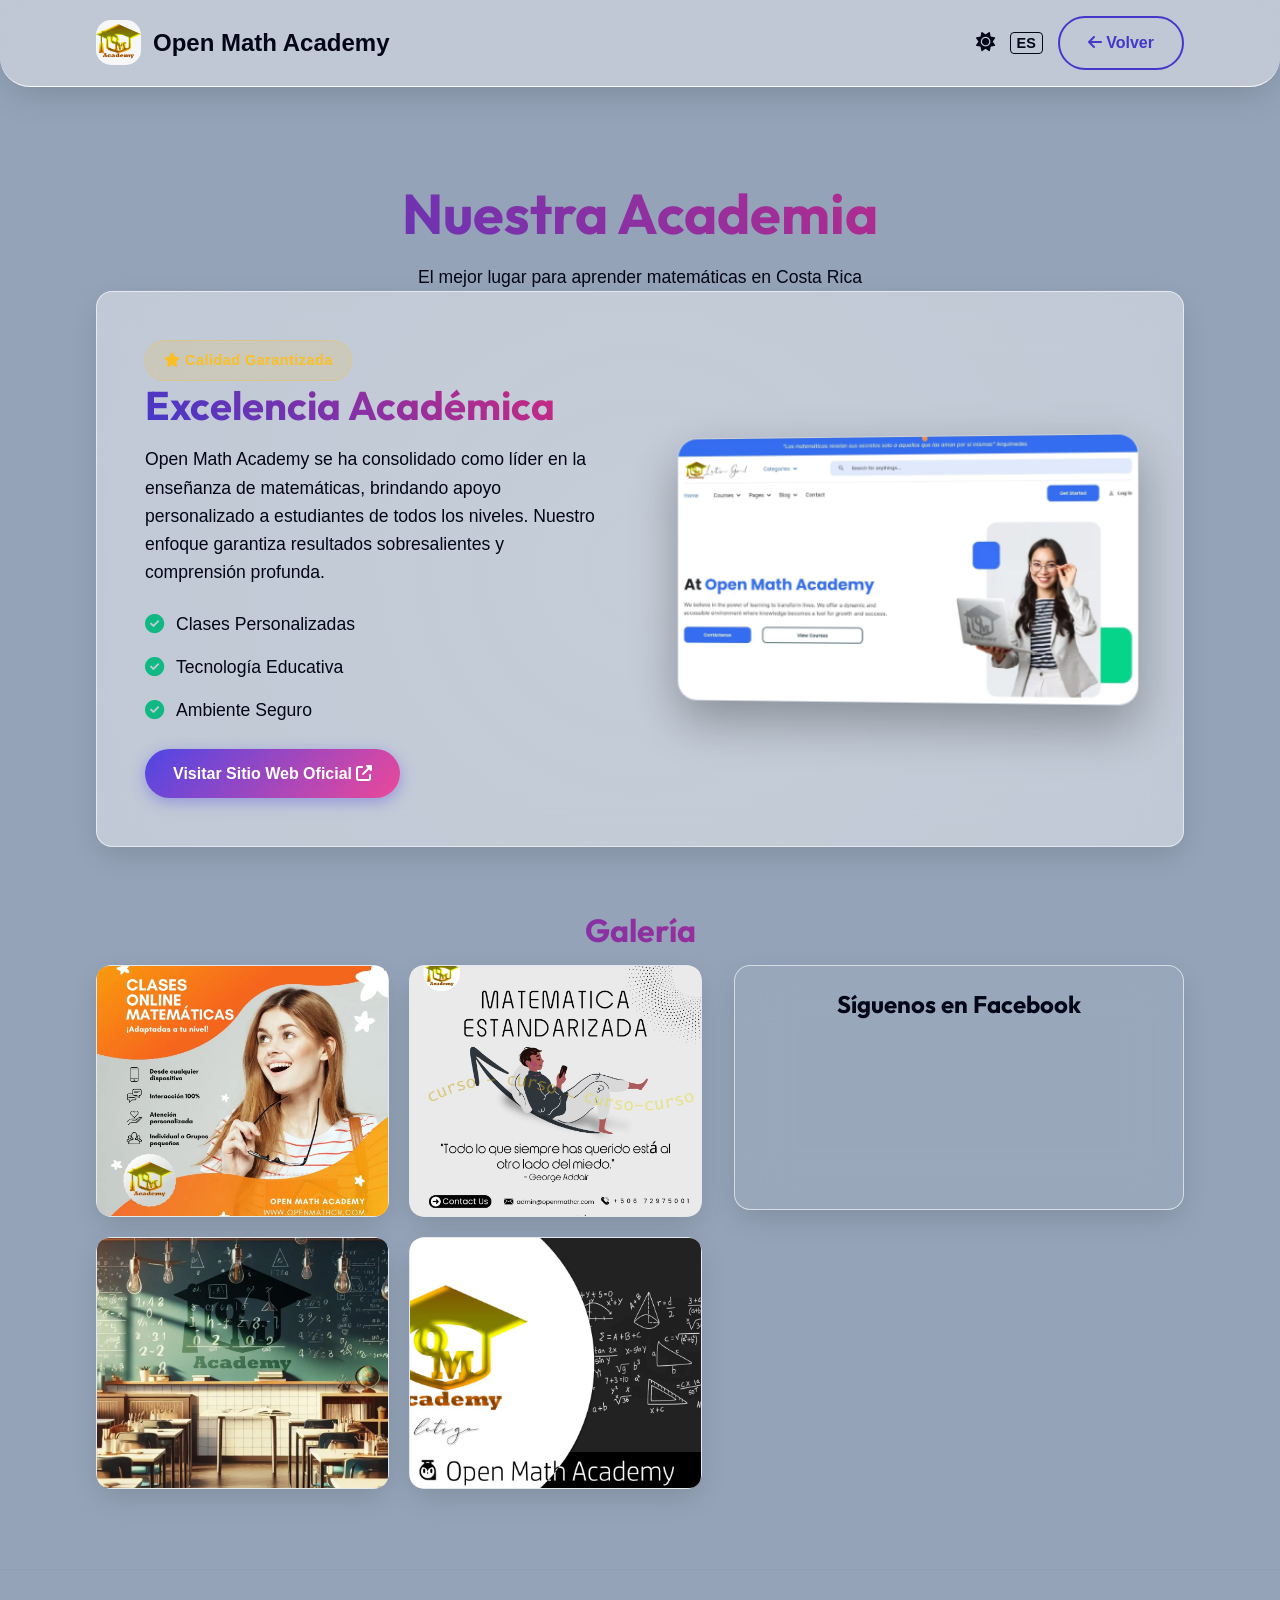
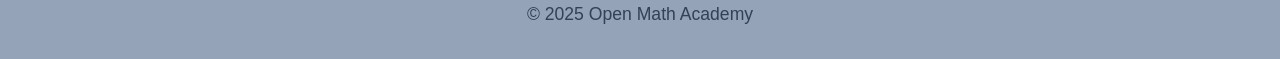
<file: academia.html>
<!DOCTYPE html>
<html lang="es">

<head>
    <meta charset="UTF-8">
    <meta name="viewport" content="width=device-width, initial-scale=1.0">
    <title>Nuestra Academia | Open Math Academy</title>
    <link rel="stylesheet" href="css/styles.css?v=2.0">
    <link href="https://fonts.googleapis.com/css2?family=Outfit:wght@300;400;500;600;700&display=swap" rel="stylesheet">
    <link rel="stylesheet" href="https://cdnjs.cloudflare.com/ajax/libs/font-awesome/6.4.0/css/all.min.css">
</head>

<body>
    <nav class="navbar glass-nav">
        <div class="container nav-container">
            <a href="index.html" class="logo">
                <img src="img/logo/openmathacademylogo.jpg" alt="Logo">
                <span>Open Math <span class="accent-text">Academy</span></span>
            </a>
            <div style="display: flex; align-items: center; gap: 15px;">
                <button id="theme-toggle" class="icon-btn" aria-label="Toggle Dark Mode">
                    <i class="fas fa-sun"></i>
                </button>
                <button id="lang-toggle" class="lang-btn">
                    <span class="lang-text">ES</span>
                </button>
                <a href="index.html" class="btn btn-sm btn-outline"><i class="fas fa-arrow-left"></i> <span
                        data-i18n="back_button">Volver</span></a>
            </div>
        </div>
    </nav>

    <main style="padding-top: 100px;">
        <section class="section">
            <div class="container">
                <div class="section-header text-center">
                    <h1 class="gradient-text" data-i18n="academy_page_title">Nuestra Academia</h1>
                    <p class="section-subtitle" data-i18n="academy_page_subtitle">El mejor lugar para aprender
                        matemáticas en Costa Rica</p>
                </div>

                <div class="glass-card excellence-card fade-in-up">
                    <div class="excellence-grid">
                        <div class="excellence-content">
                            <div class="badge-premium mb-3"><i class="fas fa-star"></i> <span
                                    data-i18n="academy_quality_badge">Calidad Garantizada</span></div>
                            <h2 class="gradient-text mb-3" data-i18n="academy_excellence_title">Excelencia Académica
                            </h2>
                            <p class="mb-4" data-i18n="academy_excellence_desc">Open Math Academy se ha consolidado como
                                líder en la enseñanza de
                                matemáticas, brindando
                                apoyo personalizado a estudiantes de todos los niveles. Nuestro enfoque garantiza
                                resultados sobresalientes y comprensión profunda.</p>

                            <ul class="feature-list mb-4">
                                <li><i class="fas fa-check-circle"></i> <span data-i18n="academy_feature_1">Clases
                                        Personalizadas</span></li>
                                <li><i class="fas fa-check-circle"></i> <span data-i18n="academy_feature_2">Tecnología
                                        Educativa</span></li>
                                <li><i class="fas fa-check-circle"></i> <span data-i18n="academy_feature_3">Ambiente
                                        Seguro</span></li>
                            </ul>

                            <a href="https://www.openmathcr.com/" target="_blank" class="btn btn-primary glow-btn">
                                <span data-i18n="academy_visit_btn">Visitar Sitio Web Oficial</span> <i
                                    class="fas fa-external-link-alt ml-2"></i>
                            </a>
                        </div>
                        <div class="excellence-image">
                            <div class="image-floater">
                                <img src="img/academyimages/webpage.jpg" alt="Sitio Web OMA" loading="lazy">
                            </div>
                        </div>
                    </div>
                </div>

                <h3 class="text-center mb-4 section-title gradient-text" data-i18n="academy_gallery_title">Galería</h3>

                <div class="gallery-fb-grid">
                    <!-- Left Column: Gallery -->
                    <div class="gallery-wrapper">
                        <div class="academy-gallery">
                            <div class="glass-card gallery-item">
                                <img src="img/academyimages/oma1.jpg" alt="OMA 1" loading="lazy">
                            </div>
                            <div class="glass-card gallery-item">
                                <img src="img/academyimages/oma2.jpg" alt="OMA 2" loading="lazy">
                            </div>
                            <div class="glass-card gallery-item">
                                <img src="img/academyimages/oma3.jpg" alt="OMA 3" loading="lazy">
                            </div>
                            <div class="glass-card gallery-item">
                                <img src="img/academyimages/oma4.jpg" alt="OMA 4" loading="lazy">
                            </div>
                        </div>
                    </div>

                    <!-- Right Column: Facebook Feed -->
                    <div class="fb-feed-column">
                        <div class="glass-card fb-page-wrapper">
                            <h4 class="text-center mb-3" data-i18n="academy_facebook_title">Síguenos en Facebook</h4>
                            <div class="fb-iframe-container">
                                <iframe
                                    src="https://www.facebook.com/plugins/page.php?href=https%3A%2F%2Fwww.facebook.com%2Fopenmathcr&tabs=timeline&width=340&height=500&small_header=false&adapt_container_width=true&hide_cover=false&show_facepile=true&appId"
                                    width="100%" height="500" style="border:none;overflow:hidden" scrolling="no"
                                    frameborder="0" allowfullscreen="true"
                                    allow="autoplay; clipboard-write; encrypted-media; picture-in-picture; web-share"></iframe>
                            </div>
                        </div>
                    </div>
                </div>
            </div>
        </section>
    </main>

    <footer class="footer-minimal text-center p-4">
        <p>&copy; 2025 Open Math Academy</p>
    </footer>
    <script src="js/script.js?v=2.0" defer></script>
</body>

</html>
</file>
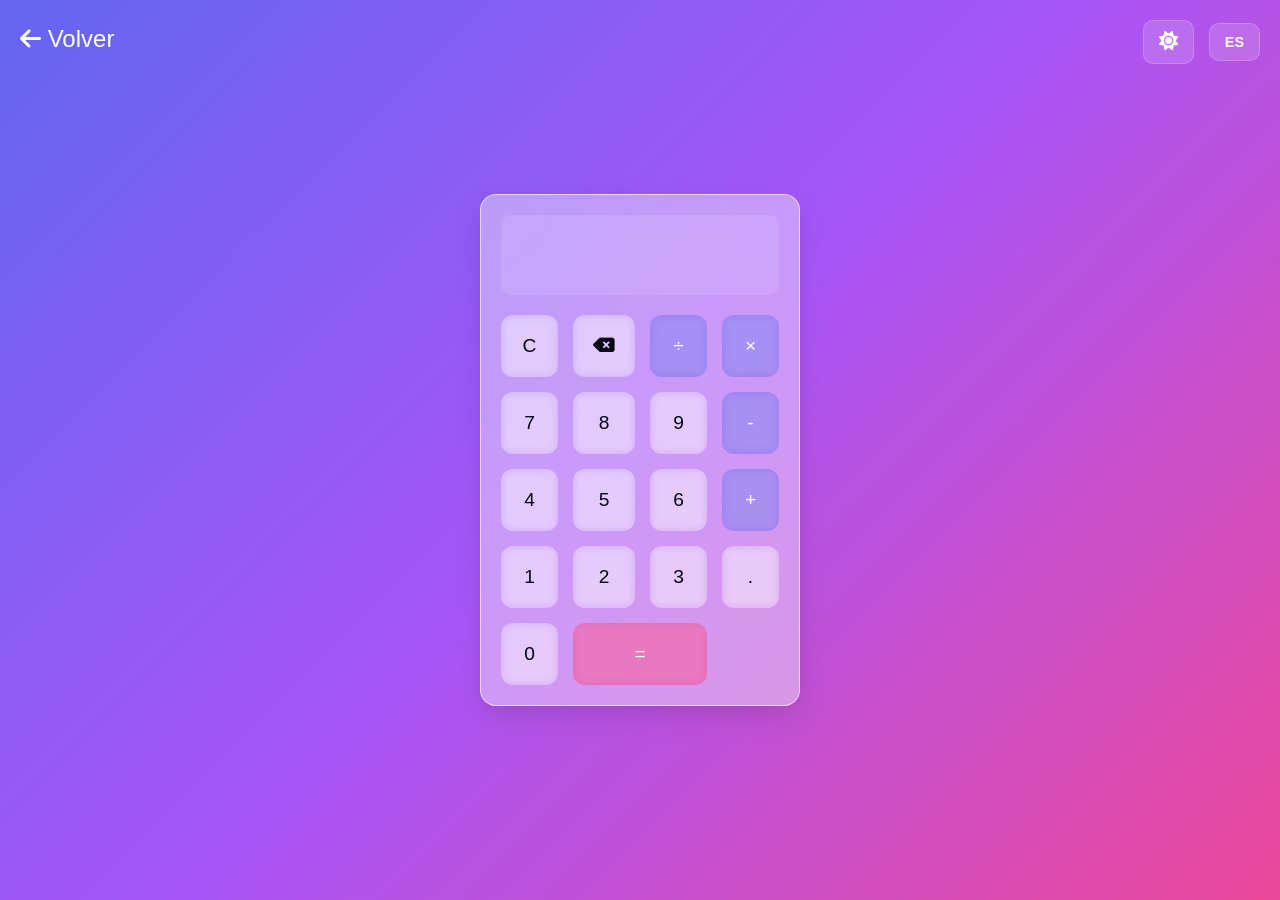
<file: calculadora.html>
<!DOCTYPE html>
<html lang="es">

<head>
    <meta charset="UTF-8">
    <meta name="viewport" content="width=device-width, initial-scale=1.0">
    <title>Calculadora | Open Math Academy</title>
    <!-- CSS -->
    <link rel="stylesheet" href="css/styles.css?v=2.0">
    <link href="https://fonts.googleapis.com/css2?family=Outfit:wght@300;400;600&display=swap" rel="stylesheet">
    <link rel="stylesheet" href="https://cdnjs.cloudflare.com/ajax/libs/font-awesome/6.4.0/css/all.min.css">

    <style>
        body {
            display: flex;
            justify-content: center;
            align-items: center;
            min-height: 100vh;
            background: linear-gradient(135deg, #4f46e5 0%, #ec4899 100%);
        }

        /* Light mode improvements */
        body:not(.dark-mode) {
            background: linear-gradient(135deg, #6366f1 0%, #a855f7 50%, #ec4899 100%);
        }

        .calculator {
            width: 320px;
            padding: 20px;
        }

        .display {
            width: 100%;
            height: 80px;
            margin-bottom: 20px;
            font-size: 2.5rem;
            text-align: right;
            padding: 10px;
            color: var(--text-color);
            border: none;
            background: rgba(255, 255, 255, 0.1);
            border-radius: 10px;
        }

        .buttons {
            display: grid;
            grid-template-columns: repeat(4, 1fr);
            gap: 15px;
        }

        .btn-calc {
            padding: 20px;
            font-size: 1.2rem;
            border: none;
            border-radius: 12px;
            cursor: pointer;
            background: rgba(255, 255, 255, 0.15);
            color: var(--text-color);
            transition: all 0.2s;
            backdrop-filter: blur(5px);
        }

        .btn-calc:hover {
            background: rgba(255, 255, 255, 0.3);
            transform: scale(1.05);
        }

        .btn-op {
            background: rgba(79, 70, 229, 0.4);
            color: white;
        }

        .btn-eq {
            background: rgba(236, 72, 153, 0.6);
            color: white;
            grid-column: span 2;
        }

        .back-btn {
            position: absolute;
            top: 20px;
            left: 20px;
            color: white;
            font-size: 1.5rem;
        }

        /* Theme and Language Controls */
        .tool-controls {
            position: absolute;
            top: 20px;
            right: 20px;
            display: flex;
            gap: 15px;
            align-items: center;
        }

        .icon-btn,
        .lang-btn {
            background: rgba(255, 255, 255, 0.15);
            backdrop-filter: blur(10px);
            border: 1px solid rgba(255, 255, 255, 0.2);
            color: white;
            padding: 10px 15px;
            border-radius: 10px;
            cursor: pointer;
            font-size: 1.2rem;
            transition: all 0.3s ease;
        }

        .icon-btn:hover,
        .lang-btn:hover {
            background: rgba(255, 255, 255, 0.25);
            transform: scale(1.05);
        }

        .lang-btn {
            font-weight: 600;
            font-size: 0.9rem;
        }
    </style>
</head>

<body>

    <a href="index.html" class="back-btn"><i class="fas fa-arrow-left"></i> <span
            data-i18n="back_button">Volver</span></a>

    <!-- Theme and Language Controls -->
    <div class="tool-controls">
        <button id="theme-toggle" class="icon-btn" aria-label="Toggle Dark Mode">
            <i class="fas fa-sun"></i>
        </button>
        <button id="lang-toggle" class="lang-btn">
            <span class="lang-text">ES</span>
        </button>
    </div>

    <div class="calculator glass-card">
        <input type="text" class="display" id="display" readonly>
        <div class="buttons">
            <button class="btn-calc" onclick="clearDisplay()">C</button>
            <button class="btn-calc" onclick="deleteChar()"><i class="fas fa-backspace"></i></button>
            <button class="btn-calc btn-op" onclick="appendOp('/')">÷</button>
            <button class="btn-calc btn-op" onclick="appendOp('*')">×</button>

            <button class="btn-calc" onclick="appendNum('7')">7</button>
            <button class="btn-calc" onclick="appendNum('8')">8</button>
            <button class="btn-calc" onclick="appendNum('9')">9</button>
            <button class="btn-calc btn-op" onclick="appendOp('-')">-</button>

            <button class="btn-calc" onclick="appendNum('4')">4</button>
            <button class="btn-calc" onclick="appendNum('5')">5</button>
            <button class="btn-calc" onclick="appendNum('6')">6</button>
            <button class="btn-calc btn-op" onclick="appendOp('+')">+</button>

            <button class="btn-calc" onclick="appendNum('1')">1</button>
            <button class="btn-calc" onclick="appendNum('2')">2</button>
            <button class="btn-calc" onclick="appendNum('3')">3</button>
            <button class="btn-calc" onclick="appendNum('.')">.</button>

            <button class="btn-calc" onclick="appendNum('0')">0</button>
            <button class="btn-calc btn-eq" onclick="calculate()">=</button>
        </div>
    </div>

    <script>
        const display = document.getElementById('display');

        function appendNum(num) {
            display.value += num;
        }

        function appendOp(op) {
            display.value += op; // Simple append, advanced logic omitted for brevity
        }

        function clearDisplay() {
            display.value = '';
        }

        function deleteChar() {
            display.value = display.value.toString().slice(0, -1);
        }

        function calculate() {
            try {
                display.value = eval(display.value);
            } catch {
                display.value = 'Error';
            }
        }
    </script>

    <!-- Main script for theme and language -->
    <script src="js/script.js?v=2.0" defer></script>
</body>

</html>
</file>
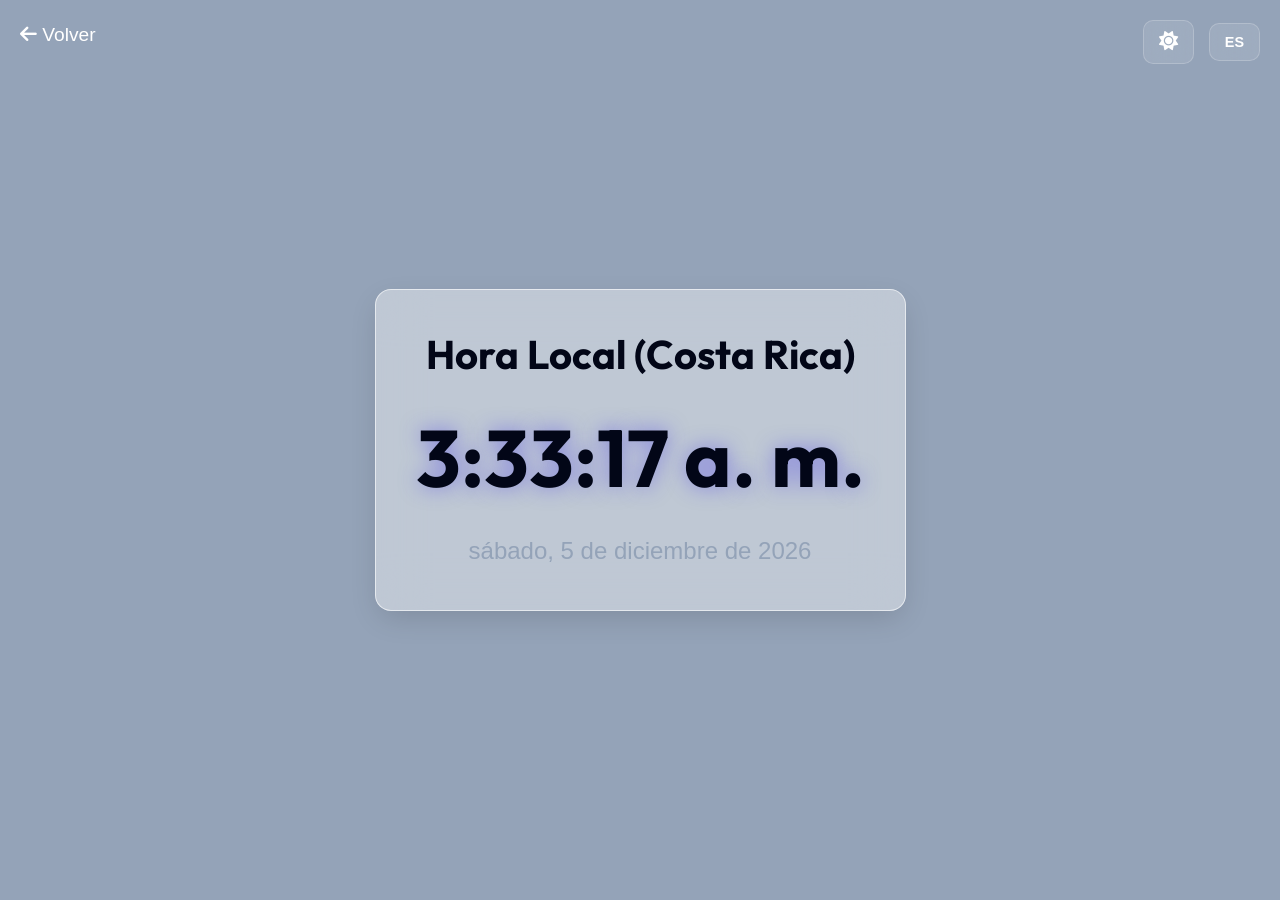
<file: hora.html>
<!DOCTYPE html>
<html lang="es">

<head>
    <meta charset="UTF-8">
    <meta name="viewport" content="width=device-width, initial-scale=1.0">
    <title>Hora Mundial | Open Math Academy</title>
    <link rel="stylesheet" href="css/styles.css?v=2.0">
    <link href="https://fonts.googleapis.com/css2?family=Outfit:wght@300;600&display=swap" rel="stylesheet">
    <link rel="stylesheet" href="https://cdnjs.cloudflare.com/ajax/libs/font-awesome/6.4.0/css/all.min.css">
    <style>
        body {
            display: flex;
            justify-content: center;
            align-items: center;
            min-height: 100vh;
            /* background and color controlled by styles.css for theme support */
            transition: background-color 0.3s ease, color 0.3s ease;
        }

        .clock-container {
            text-align: center;
            padding: 40px;
        }

        .time-display {
            font-size: 5rem;
            font-weight: 700;
            font-family: 'Outfit', sans-serif;
            margin-bottom: 10px;
            text-shadow: 0 0 20px rgba(79, 70, 229, 0.5);
        }

        .date-display {
            font-size: 1.5rem;
            color: #94a3b8;
        }

        .back-btn {
            position: absolute;
            top: 20px;
            left: 20px;
            color: white;
            font-size: 1.2rem;
        }

        /* Theme and Language Controls */
        .tool-controls {
            position: absolute;
            top: 20px;
            right: 20px;
            display: flex;
            gap: 15px;
            align-items: center;
        }

        .icon-btn,
        .lang-btn {
            background: rgba(255, 255, 255, 0.1);
            backdrop-filter: blur(10px);
            border: 1px solid rgba(255, 255, 255, 0.2);
            color: white;
            padding: 10px 15px;
            border-radius: 10px;
            cursor: pointer;
            font-size: 1.2rem;
            transition: all 0.3s ease;
        }

        .icon-btn:hover,
        .lang-btn:hover {
            background: rgba(255, 255, 255, 0.2);
            transform: scale(1.05);
        }

        .lang-btn {
            font-weight: 600;
            font-size: 0.9rem;
        }

        /* Dark Mode Improvements */
        body.dark-mode {
            background: linear-gradient(135deg, #0f172a 0%, #1e293b 50%, #312e81 100%);
        }

        body.dark-mode .time-display {
            background: linear-gradient(90deg, #818cf8, #c084fc, #f472b6);
            -webkit-background-clip: text;
            background-clip: text;
            -webkit-text-fill-color: transparent;
            text-shadow: none;
        }

        body.dark-mode .date-display {
            color: #c7d2fe;
        }

        body.dark-mode .glass-card {
            background: rgba(255, 255, 255, 0.05);
            border-color: rgba(255, 255, 255, 0.1);
        }
    </style>
</head>

<body>
    <a href="index.html" class="back-btn"><i class="fas fa-arrow-left"></i> <span
            data-i18n="back_button">Volver</span></a>

    <!-- Theme and Language Controls -->
    <div class="tool-controls">
        <button id="theme-toggle" class="icon-btn" aria-label="Toggle Dark Mode">
            <i class="fas fa-sun"></i>
        </button>
        <button id="lang-toggle" class="lang-btn">
            <span class="lang-text">ES</span>
        </button>
    </div>

    <div class="glass-card clock-container">
        <h2 class="mb-4">Hora Local (Costa Rica)</h2>
        <div class="time-display" id="time">00:00:00</div>
        <div class="date-display" id="date">Cargando...</div>
    </div>

    <script>
        function updateClock() {
            const now = new Date();
            const timeString = now.toLocaleTimeString('es-CR');
            const dateString = now.toLocaleDateString('es-CR', { weekday: 'long', year: 'numeric', month: 'long', day: 'numeric' });

            document.getElementById('time').textContent = timeString;
            document.getElementById('date').textContent = dateString;
        }

        setInterval(updateClock, 1000);
        updateClock();
    </script>

    <!-- Main script for theme and language -->
    <script src="js/script.js?v=2.0" defer></script>
</body>

</html>
</file>
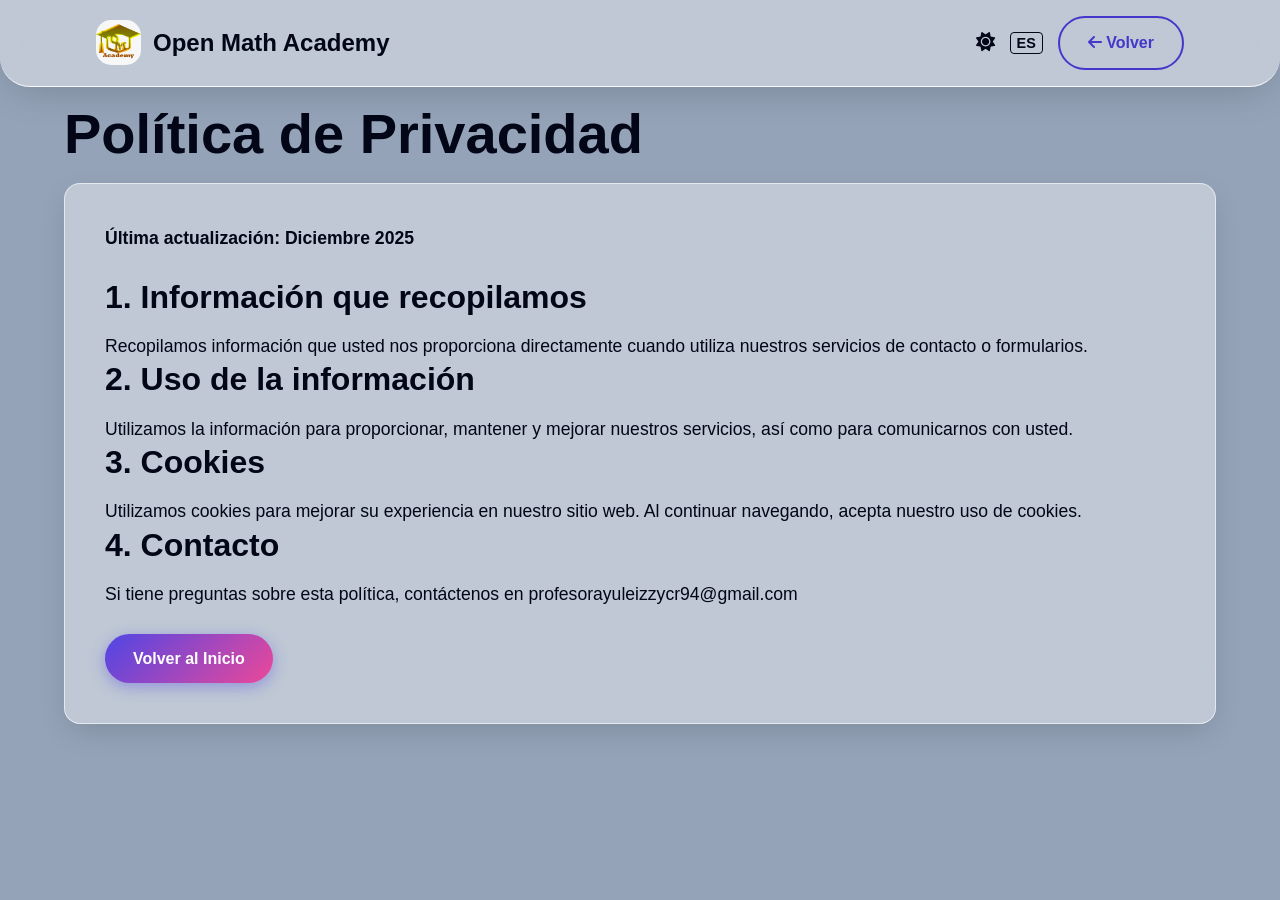
<file: politicaprivacidad.html>
<!DOCTYPE html>
<html lang="es">

<head>
    <meta charset="UTF-8">
    <meta name="viewport" content="width=device-width, initial-scale=1.0">
    <title>Política de Privacidad | Open Math Academy</title>
    <link rel="stylesheet" href="css/styles.css?v=2.0">
    <link rel="stylesheet" href="https://cdnjs.cloudflare.com/ajax/libs/font-awesome/6.4.0/css/all.min.css">
</head>

<body>
    <nav class="navbar glass-nav">
        <div class="container nav-container">
            <a href="index.html" class="logo">
                <img src="img/logo/openmathacademylogo.jpg" alt="Logo">
                <span>Open Math <span class="accent-text">Academy</span></span>
            </a>
            <div style="display: flex; align-items: center; gap: 15px;">
                <button id="theme-toggle" class="icon-btn" aria-label="Toggle Dark Mode">
                    <i class="fas fa-sun"></i>
                </button>
                <button id="lang-toggle" class="lang-btn">
                    <span class="lang-text">ES</span>
                </button>
                <a href="index.html" class="btn btn-sm btn-outline"><i class="fas fa-arrow-left"></i> <span
                        data-i18n="back_button">Volver</span></a>
            </div>
        </div>
    </nav>

    <div class="container section" style="padding-top: 100px;">
        <h1 class="mb-4">Política de Privacidad</h1>

        <div class="glass-card" style="padding: 40px; text-align: left;">
            <p><strong>Última actualización: Diciembre 2025</strong></p>
            <br>
            <h3>1. Información que recopilamos</h3>
            <p>Recopilamos información que usted nos proporciona directamente cuando utiliza nuestros servicios de
                contacto o formularios.</p>

            <h3>2. Uso de la información</h3>
            <p>Utilizamos la información para proporcionar, mantener y mejorar nuestros servicios, así como para
                comunicarnos con usted.</p>

            <h3>3. Cookies</h3>
            <p>Utilizamos cookies para mejorar su experiencia en nuestro sitio web. Al continuar navegando, acepta
                nuestro uso de cookies.</p>

            <h3>4. Contacto</h3>
            <p>Si tiene preguntas sobre esta política, contáctenos en profesorayuleizzycr94@gmail.com</p>

            <br>
            <a href="index.html" class="btn btn-primary" data-i18n="back_home">Volver al Inicio</a>
        </div>
    </div>
    <script src="js/script.js?v=2.0" defer></script>
</body>

</html>
</file>
<file: css/styles.css>
/* =========================================
   1. VARIABLES & THEME SETUP
   ========================================= */
:root {
    /* Colors - Light Mode (High Contrast Assessment) */
    --primary-color: #4338ca;
    --secondary-color: #db2777;
    --accent-color: #7c3aed;

    /* Reduced White / Increased Contrast for Background */
    --bg-color: #94a3b8;
    /* Darker Slate (was #e2e8f0) to reduce total whiteness */

    /* Text Color */
    --text-color: #020617;
    /* Very Dark Slate (almost black) for max contrast */
    --text-muted: #334155;
    /* Darker Slate for muted text */

    /* Glassmorphism Configuration - Light Mode */
    /* Glassmorphism Configuration - Light Mode */
    /* Making cards slightly more opaque and distinct */
    --glass-bg: rgba(255, 255, 255, 0.40);
    --glass-border: rgba(255, 255, 255, 0.9);
    --glass-shadow: 0 10px 40px -10px rgba(0, 0, 0, 0.2);
    /* Stronger shadow */
    --glass-blur: 25px;

    /* Gradients */
    --gradient-primary: linear-gradient(135deg, #4f46e5 0%, #ec4899 100%);
    --gradient-text: -webkit-linear-gradient(45deg, #4338ca, #db2777);

    /* Fonts */
    --font-heading: 'Outfit', sans-serif;
    --font-body: 'Inter', sans-serif;
}

/* Utilities */
.text-center {
    text-align: center !important;
}

/* Dark Mode Variables */
body.dark-mode {
    --primary-color: #6366f1;
    --secondary-color: #f472b6;
    --accent-color: #a78bfa;
    --bg-color: #0f172a;
    /* Slate 900 */
    --text-color: #f1f5f9;
    --text-muted: #94a3b8;

    --glass-bg: rgba(15, 23, 42, 0.4);
    --glass-border: rgba(255, 255, 255, 0.1);
    --glass-shadow: 0 8px 32px 0 rgba(0, 0, 0, 0.37);
}

#submit-btn {
    display: inline-block !important;
    margin: 0 auto;
}

/* =========================================
   2. GLOBAL RESET & BASE STYLES
   ========================================= */
* {
    margin: 0;
    padding: 0;
    box-sizing: border-box;
}

html {
    scroll-behavior: smooth;
    scroll-padding-top: 100px;
    /* Fix for fixed navbar overlapping titles */
    /* Responsive base font size */
    font-size: clamp(14px, 2vw, 16px);
}

body {
    font-family: var(--font-body);
    background-color: var(--bg-color);
    color: var(--text-color);
    line-height: 1.6;
    overflow-x: hidden;
    transition: background-color 0.3s ease, color 0.3s ease;
}

/* Typography - Fluid Responsive Sizing */
h1 {
    font-family: var(--font-heading);
    font-weight: 700;
    line-height: 1.2;
    margin-bottom: 1rem;
    font-size: clamp(2rem, 5vw, 3.5rem);
}

h2 {
    font-family: var(--font-heading);
    font-weight: 700;
    line-height: 1.2;
    margin-bottom: 1rem;
    font-size: clamp(1.75rem, 4vw, 2.5rem);
}

h3 {
    font-family: var(--font-heading);
    font-weight: 700;
    line-height: 1.2;
    margin-bottom: 1rem;
    font-size: clamp(1.5rem, 3vw, 2rem);
}

h4 {
    font-family: var(--font-heading);
    font-weight: 700;
    line-height: 1.2;
    margin-bottom: 1rem;
    font-size: clamp(1.25rem, 2.5vw, 1.5rem);
}

h5,
h6 {
    font-family: var(--font-heading);
    font-weight: 700;
    line-height: 1.2;
    margin-bottom: 1rem;
    font-size: clamp(1rem, 2vw, 1.25rem);
}

p {
    font-size: clamp(0.95rem, 1.5vw, 1.1rem);
    line-height: 1.6;
}

a {
    text-decoration: none;
    color: inherit;
    transition: color 0.3s ease;
}

ul {
    list-style: none;
}

/* Global Media Rules - 100% Fluid */
img,
video,
iframe {
    max-width: 100%;
    height: auto;
    display: block;
}

svg {
    max-width: 100%;
    height: auto;
}

/* =========================================
   3. UTILITIES & GLASSMORPHISM
   ========================================= */
.container {
    width: min(90%, 1200px);
    margin: 0 auto;
    padding: 0 clamp(1rem, 3vw, 2rem);
}

.section {
    padding: clamp(3rem, 8vw, 5rem) 0;
    position: relative;
}

/* Glass Cards */
.glass-card,
.glass-nav,
.glass-btn,
.glass-input {
    background: var(--glass-bg);
    backdrop-filter: blur(var(--glass-blur));
    -webkit-backdrop-filter: blur(var(--glass-blur));
    border: 1px solid var(--glass-border);
    box-shadow: var(--glass-shadow);
    border-radius: 16px;
}

.glass-card-sm {
    background: rgba(255, 255, 255, 0.1);
    backdrop-filter: blur(10px);
    border: 1px solid rgba(255, 255, 255, 0.2);
    border-radius: 12px;
    padding: 15px;
}

.glass-card-xs {
    background: rgba(255, 255, 255, 0.15);
    backdrop-filter: blur(8px);
    border-radius: 8px;
    padding: 8px 12px;
    font-size: 0.85rem;
    font-weight: 600;
}

/* Text Gradients */
.gradient-text {
    background: var(--gradient-text);
    -webkit-background-clip: text;
    background-clip: text;
    -webkit-text-fill-color: transparent;
}

/* Sections Backgrounds */
.glass-section-bg {
    position: relative;
}

.glass-section-bg::before {
    content: '';
    position: absolute;
    top: 50%;
    left: 50%;
    transform: translate(-50%, -50%);
    width: 80%;
    height: 80%;
    background: radial-gradient(circle, rgba(79, 70, 229, 0.05) 0%, rgba(0, 0, 0, 0) 70%);
    z-index: -1;
    pointer-events: none;
}

/* =========================================
   4. NAVIGATION
   ========================================= */
.navbar {
    position: fixed;
    top: 0;
    left: 0;
    width: 100%;
    z-index: 1000;
    padding: 1rem 0;
    transition: all 0.3s ease;
    border-radius: 0 0 30px 30px;
    /* Distinctly rounded bottom corners */
    border-top: none;
    border-left: none;
    border-right: none;
    transition: transform 0.3s ease-in-out, background 0.3s ease;
}

.navbar.nav-hidden {
    transform: translateY(-100%);
}

/* Scrolled visual state can be added via JS class */
.navbar.scrolled {
    background: rgba(255, 255, 255, 0.85);
    /* fallback */
    background: var(--glass-bg);
    /* Use glass variable */
    padding: 0.8rem 0;
}

.nav-container {
    display: flex;
    justify-content: space-between;
    align-items: center;
}

.logo {
    display: flex;
    align-items: center;
    gap: 12px;
    text-decoration: none;
    font-weight: 700;
    font-size: 1.5rem;
    position: relative;
    z-index: 1001;
}

.logo img {
    height: 45px;
    width: auto;
    border-radius: 15px;
    /* Rounded corners (more visible) */
}

/* Logo Text Style - Modern Redesign (Static) */
.logo-text {
    font-family: 'Outfit', sans-serif;
    font-weight: 800;
    /* Extra Bold */
    font-size: 1.5rem;
    /* Adjusted to 1.5rem per feedback */
    letter-spacing: 0.5px;
    color: var(--text-color);
    background: var(--gradient-text);
    -webkit-background-clip: text;
    background-clip: text;
    -webkit-text-fill-color: transparent;
    display: flex;
    margin-left: 10px;
    white-space: nowrap;
    opacity: 1;
    /* Ensure visibility */
    transition: all 0.3s ease;
    /* Smooth transition */
    cursor: pointer;
}

.logo-text:hover {
    transform: scale(1.05) skewX(-5deg);
    text-shadow: 3px 3px 0px rgba(99, 102, 241, 0.2),
        6px 6px 0px rgba(244, 114, 182, 0.2);
    -webkit-text-fill-color: var(--primary-color);
    /* Fill color on hover for contrast */
}

.nav-menu {
    display: flex;
    align-items: center;
    gap: 12px;
    /* Adjusted to 12px */
}

.nav-link {
    font-weight: 500;
    position: relative;
    padding: 5px 5px;
    /* Restored padding slightly */
    font-size: 0.95rem;
    /* Increased to 0.95rem */
}

.nav-link::after {
    content: '';
    position: absolute;
    bottom: 0;
    left: 0;
    width: 0%;
    height: 2px;
    background: var(--primary-color);
    transition: width 0.3s ease;
}

.nav-link:hover::after,
.nav-link.active::after {
    width: 100%;
}

/* Dropdown */
.dropdown {
    position: relative;
}

.dropdown-menu {
    position: absolute;
    top: 100%;
    left: 50%;
    transform: translateX(-50%) translateY(10px);
    width: 200px;
    opacity: 0;
    visibility: hidden;
    padding: 10px;
    transition: all 0.3s ease;
    display: flex;
    flex-direction: column;
    gap: 5px;
}

.dropdown:hover .dropdown-menu {
    opacity: 1;
    visibility: visible;
    transform: translateX(-50%) translateY(0);
}

.dropdown-link {
    display: block;
    padding: 10px;
    border-radius: 8px;
    transition: background 0.3s;
}


/* Default (Light Mode) Hover - Darker overlay for contrast on white */
.dropdown-link:hover {
    background: rgba(0, 0, 0, 0.05);
    /* 5% Black */
    color: var(--primary-color);
}

/* Dark Mode - Light overlay for contrast on dark */
body.dark-mode .dropdown-link:hover {
    background: rgba(255, 255, 255, 0.1);
    /* 10% White */
    color: white;
}

/* Controls */
.controls-item {
    display: flex;
    gap: 15px;
    align-items: center;
    margin-left: 20px;
    padding-left: 20px;
    border-left: 1px solid rgba(128, 128, 128, 0.3);
}

.icon-btn,
.lang-btn {
    background: none;
    border: none;
    cursor: pointer;
    color: var(--text-color);
    font-size: 1.2rem;
    transition: transform 0.2s;
}

.icon-btn:hover {
    transform: scale(1.1);
    color: var(--primary-color);
}

.lang-btn {
    font-weight: 700;
    font-size: 0.9rem;
    border: 1px solid var(--text-color);
    border-radius: 4px;
    padding: 2px 6px;
    transition: all 0.3s ease;
}

.lang-btn:hover {
    background: var(--primary-color);
    color: white;
    border-color: var(--primary-color);
    transform: scale(1.1);
    box-shadow: 0 0 10px rgba(0, 0, 0, 0.1);
}

/* Mobile Toggle */
.nav-toggle {
    display: none;
    font-size: 1.5rem;
    cursor: pointer;
}

/* =========================================
   5. HERO SECTION (THREE.JS)
   ========================================= */
#canvas-container {
    position: fixed;
    top: 0;
    left: 0;
    width: 100%;
    height: 100vh;
    z-index: -1;
    overflow: hidden;
}

.hero-section {
    min-height: 100vh;
    display: flex;
    align-items: center;
    justify-content: center;
    padding-top: 80px;
    /* Navbar space */
    position: relative;
    /* Important: let clicks pass through to canvas? No, content needs interaction. Canvas is background. */
}

.hero-container {
    display: grid;
    grid-template-columns: 1fr 1fr;
    align-items: center;
    gap: 50px;
}

.hero-badge {
    display: inline-block;
    padding: 6px 12px;
    background: rgba(79, 70, 229, 0.1);
    color: var(--primary-color);
    border-radius: 20px;
    font-size: 0.9rem;
    font-weight: 600;
    margin-bottom: 20px;
    border: 1px solid rgba(79, 70, 229, 0.2);
}

.hero-title {
    font-size: clamp(2rem, 6vw, 3.5rem);
    line-height: 1.1;
    margin-bottom: clamp(1rem, 3vw, 1.5rem);
}

.hero-description {
    font-size: clamp(0.95rem, 2vw, 1.1rem);
    color: var(--text-muted);
    margin-bottom: clamp(1.5rem, 4vw, 2rem);
    max-width: 100%;
}

.hero-buttons {
    display: flex;
    gap: 15px;
    margin-bottom: 40px;
}

/* Buttons */
.btn {
    display: inline-block;
    padding: 12px 28px;
    border-radius: 30px;
    font-weight: 600;
    transition: all 0.3s ease;
    cursor: pointer;
    border: none;
}

.btn-primary {
    background: var(--gradient-primary);
    color: white;
    box-shadow: 0 4px 15px rgba(79, 70, 229, 0.4);
}

.btn-primary:hover {
    transform: translateY(-2px);
    box-shadow: 0 8px 25px rgba(79, 70, 229, 0.6);
}

.btn-outline {
    background: transparent;
    border: 2px solid var(--primary-color);
    color: var(--primary-color);
}

.btn-outline:hover {
    background: var(--primary-color);
    color: white;
}

.btn-secondary {
    background: var(--secondary-color);
    color: white;
}

/* Hero Stats */
.hero-stats {
    display: flex;
    align-items: center;
    gap: 20px;
    width: fit-content;
}

.stat-item {
    text-align: center;
}

.stat-number {
    display: block;
    font-size: 1.5rem;
    font-weight: 800;
    color: var(--primary-color);
}

.stat-label {
    font-size: 0.8rem;
    color: var(--text-muted);
}

.stat-divider {
    width: 1px;
    height: 40px;
    background: rgba(128, 128, 128, 0.3);
}

/* Hero Image & Blob */
.hero-image-wrapper {
    position: relative;
    width: 350px;
    /* Anchor for floats */
    height: 350px;
    margin: 0 auto;
    /* Center it */
    display: flex;
    justify-content: center;
    align-items: center;
}

/* The actual card holding the image */
.glass-card-hero {
    width: 100%;
    /* Fill wrapper */
    height: 100%;
    border-radius: 50% !important;
    background: rgba(255, 255, 255, 0.05);
    backdrop-filter: blur(10px);
    border: 1px solid rgba(255, 255, 255, 0.2);
    box-shadow: 0 20px 40px rgba(0, 0, 0, 0.2);
    position: relative;
    overflow: hidden;
    z-index: 2;
    animation: float 6s ease-in-out infinite;
    display: flex;
    justify-content: center;
    align-items: center;
}

.hero-img {
    width: 100%;
    height: 100%;
    object-fit: cover;
    border-radius: 50%;
    transform: scale(1.01);
}

.blob-shape {
    position: absolute;
    width: 400px;
    height: 400px;
    background: var(--gradient-primary);
    filter: blur(80px);
    border-radius: 50%;
    z-index: 1;
    opacity: 0.6;
    animation: pulse 4s infinite alternate;
}

/* Floating Elements */
.float-card {
    position: absolute;
    display: flex;
    align-items: center;
    gap: 10px;
    z-index: 12;
    /* Above image */
    box-shadow: 0 5px 15px rgba(0, 0, 0, 0.1);
    padding: 10px 15px;
    background: rgba(255, 255, 255, 0.15);
    backdrop-filter: blur(10px);
    border-radius: 30px;
    border: 1px solid rgba(255, 255, 255, 0.3);
    white-space: nowrap;
}

.float-1 {
    /* Top Right of Hero Section */
    top: 100px !important;
    right: 5% !important;
    animation: float 5s ease-in-out infinite;
    animation-delay: 0s;
}

.float-2 {
    /* Bottom Left Satellite */
    bottom: 40px !important;
    left: -70px !important;
    animation: float 7s ease-in-out infinite;
    animation-delay: 1.5s;
}

.float-card i {
    color: var(--secondary-color);
    font-size: 1.2rem;
}

.una-seal {
    width: 80px;
    height: 80px;
    object-fit: contain;
    border-radius: 50%;
}

/* Scroll Indicator */
.scroll-down {
    position: absolute;
    bottom: 30px;
    left: 50%;
    transform: translateX(-50%);
}

.mouse {
    width: 30px;
    height: 50px;
    border: 2px solid var(--text-muted);
    border-radius: 15px;
    position: relative;
}

.wheel {
    width: 4px;
    height: 8px;
    background: var(--text-muted);
    border-radius: 2px;
    position: absolute;
    top: 8px;
    left: 50%;
    transform: translateX(-50%);
    animation: scroll 1.5s infinite;
}

/* =========================================
   6. SERVICES SECTION
   ========================================= */
/* =========================================
   6. SERVICES BENTO GRID (CREATIVE)
   ========================================= */
.bento-grid {
    display: grid;
    grid-template-columns: repeat(3, 1fr);
    grid-template-rows: repeat(2, minmax(200px, auto));
    gap: 25px;
    margin-top: 50px;
}

.bento-card {
    position: relative;
    padding: 30px;
    transition: all 0.4s cubic-bezier(0.175, 0.885, 0.32, 1.275);
    overflow: hidden;
    display: flex;
    flex-direction: column;
    justify-content: space-between;
    border: 1px solid rgba(255, 255, 255, 0.1);
    /* Fix for overflow clipping bugs */
    transform: translate3d(0, 0, 0);
    isolation: isolate;
    backface-visibility: hidden;
}

/* Grid Areas */
.bento-large {
    grid-column: span 2;
    grid-row: span 1;
    background: linear-gradient(145deg, var(--glass-bg), rgba(79, 70, 229, 0.1));
}

.bento-tall {
    grid-column: span 1;
    grid-row: span 2;
    background: linear-gradient(145deg, var(--glass-bg), rgba(236, 72, 153, 0.1));
}

.bento-wide {
    grid-column: span 2;
}

/* Hover Effects */
/* Hover Effects */
.bento-card:hover {
    transform: translateY(-5px);
    /* Removed scale to prevent overlap perception */
    box-shadow: 0 10px 25px rgba(0, 0, 0, 0.2);
    /* tighter shadow */
    border-color: rgba(255, 255, 255, 0.5);
    /* z-index removed to prevent stacking context overlap issues */
    overflow: hidden;
    /* Reinforce clipping */
}

.holo-overlay {
    position: absolute;
    top: 0;
    left: 0;
    width: 100%;
    height: 100%;
    background: linear-gradient(125deg, transparent 0%, rgba(255, 255, 255, 0.1) 40%, transparent 60%);
    transform: translateX(-150%);
    transition: transform 0.6s;
    pointer-events: none;
}

.bento-card:hover .holo-overlay {
    transform: translateX(150%);
}

.bento-icon-wrapper {
    /* Removed box background */
    font-size: 3rem;
    margin-bottom: 20px;
    background: var(--gradient-primary);
    -webkit-background-clip: text;
    background-clip: text;
    -webkit-text-fill-color: transparent;
    display: inline-block;
}

.bento-icon-sm {
    font-size: 2.5rem;
    margin-bottom: 15px;
    color: var(--secondary-color);
    display: inline-block;
}

.bento-tags span {
    display: inline-block;
    padding: 4px 12px;
    background: rgba(255, 255, 255, 0.1);
    border-radius: 20px;
    font-size: 0.75rem;
    margin-right: 5px;
    border: 1px solid rgba(255, 255, 255, 0.2);
}

/* Statistics Chart Decoration */
.chart-decoration {
    display: flex;
    align-items: flex-end;
    gap: 8px;
    height: 60px;
    margin-top: 20px;
    opacity: 0.7;
}

.bar {
    width: 15px;
    background: var(--secondary-color);
    border-radius: 4px 4px 0 0;
    animation: bounceBar 2s infinite ease-in-out alternate;
}

.bar:nth-child(2) {
    animation-delay: 0.2s;
    background: var(--primary-color);
}

.bar:nth-child(3) {
    animation-delay: 0.4s;
    background: var(--accent-color);
}

@keyframes bounceBar {
    from {
        transform: scaleY(0.8);
    }

    to {
        transform: scaleY(1.2);
    }
}

/* 3D Icon Support */
.icon-3d-wrapper {
    font-size: 4rem;
    color: var(--accent-color);
    transform: rotateY(-20deg) rotateX(10deg);
    transition: transform 0.5s;
}

.bento-card:hover .icon-3d-wrapper {
    transform: rotateY(0deg) rotateX(0deg) scale(1.1);
}

.bento-content.flex-row {
    display: flex;
    justify-content: space-between;
    align-items: center;
}

/* Responsive Bento */
@media (max-width: 768px) {
    .bento-grid {
        grid-template-columns: 1fr;
        grid-template-rows: auto;
    }

    .bento-large,
    .bento-tall,
    .bento-wide {
        grid-column: span 1;
        grid-row: auto;
        /* Reset row spans */
    }

    /* Compact Bento Cards */
    .bento-card {
        padding: 20px;
        /* Reduced from 30px */
        min-height: auto;
        /* Remove forced heights */
    }

    .bento-icon-wrapper,
    .icon-3d-wrapper {
        font-size: 2rem;
        /* Smaller icons */
        margin-bottom: 10px;
    }

    .bento-icon-sm {
        font-size: 2rem;
    }

    /* Blog Compact */
    .blog-grid {
        grid-template-columns: 1fr;
        gap: 20px;
        /* Reduced gap */
    }

    .blog-image {
        height: 180px;
        /* Smaller images */
    }

}

/* Specific styling for Matemática General card - reset to standard */
#math-general-card {
    padding: 30px;
    height: 100%;
    /* Ensure full height match if needed */
}

/* =========================================
   3D Pi Symbol Styles
   ========================================= */
.math-card-wrapper {
    grid-column: 1 / -1;
    /* Span entire width for symmetry */
    display: flex;
    justify-content: center;
    align-items: center;
    gap: 100px;
    /* Increased from 60px to separate Card and Pi more */
    margin-bottom: 20px;
    margin-top: 20px;
}

/* Make the card itself match the width of other standard cards */
.math-card-wrapper .bento-card {
    width: 350px;
    /* Fixed width for symmetry */
    max-width: 100%;
    /* Allow shrinking on small screens */
    flex: none;
    height: 280px;
    /* Match Pi wrapper height approximately */
}

.pi-canvas-wrapper {
    position: relative;
    /* Changed from absolute to flow naturally */
    width: 280px;
    height: 280px;
    flex-shrink: 0;
    opacity: 0;
    /* Hidden initially for entrance animation */
    pointer-events: auto;
    z-index: 10;
    /* Removed top/left/transform hacks */
}

.pi-canvas {
    width: 100%;
    height: 100%;
    display: block;
    cursor: grab;
    background: transparent;
}

.pi-canvas:active {
    cursor: grabbing;
}

.pi-quote-text {
    position: absolute;
    bottom: -50px;
    left: 50%;
    transform: translateX(-50%);
    font-family: var(--font-heading);
    font-size: 1.2rem;
    font-weight: 700;
    background: linear-gradient(135deg, #4f46e5 0%, #ec4899 100%);
    -webkit-background-clip: text;
    background-clip: text;
    -webkit-text-fill-color: transparent;
    text-align: center;
    white-space: nowrap;
    /* Force straight line */
    opacity: 0;
    transition: opacity 0.6s ease;
    pointer-events: none;
    width: max-content;
    /* Ensure container fits the text fully to prevent clipping */
    min-width: 0;
}

.pi-quote-text.visible {
    opacity: 1;
}

/* Responsive adjustments for Pi Symbol */
/* Responsive adjustments for Pi Symbol */
@media (max-width: 992px) {
    .math-card-wrapper {
        /* CRITICAL: Remove from grid flow and make it a block element */
        display: block !important;
        grid-column: unset !important;
        width: 100% !important;
        clear: both !important;
        height: auto !important;
        /* Force expansion */

        flex-direction: column;
        gap: 40px;
        margin-top: 80px !important;
        /* Reduced since we're now outside grid flow */
        padding-bottom: 250px !important;
        /* Massive padding to prevent overlap */
        margin-bottom: 150px !important;
        /* Much larger to prevent pi text overlap with Logros */
        padding-left: 20px;
        padding-right: 20px;
    }

    /* NUCLEAR FIX: Force the next section down explicitly */
    #logros,
    .achievements-section {
        margin-top: 280px !important;
        position: relative !important;
        z-index: 5;
        /* Ensure it doesn't clip underneath */
        clear: both !important;
        display: block !important;
    }

    /* Center the content */
    .math-card-wrapper .bento-card,
    .math-card-wrapper .pi-canvas-wrapper {
        margin-left: auto;
        margin-right: auto;
    }

    .pi-canvas-wrapper {
        width: 100%;
        height: auto;
        display: flex;
        flex-direction: column;
        align-items: center;
        padding-bottom: 20px;
        margin-top: 0;
        /* Reset */
    }

    .pi-canvas {
        width: 220px !important;
        height: 220px !important;
    }

    .pi-quote-text {
        position: relative;
        bottom: auto;
        left: auto;
        transform: none;
        margin-top: 10px;
        font-size: 1rem;
        /* Slightly reduced */
        width: 100% !important;
        /* Force full width */
        max-width: 90vw !important;
        /* Constrain to viewport width */
        min-width: 0 !important;
        white-space: normal !important;
        /* Force wrap */
        overflow-wrap: break-word;
        /* Ensure long words break */
        word-wrap: break-word;
        text-align: center;
        padding: 0 10px;
        /* Add internal padding */
    }
}

@media (max-width: 768px) {
    .math-card-wrapper {
        /* Ensure it's completely outside grid */
        display: block !important;
        grid-column: unset !important;
        width: 100% !important;
        clear: both !important;
        height: auto !important;

        margin-top: 60px !important;
        padding-bottom: 250px !important;
        /* increased from 80 */
        margin-bottom: 100px !important;
        padding-left: 15px;
        padding-right: 15px;
    }

    /* Stack children vertically and center */
    .math-card-wrapper .bento-card {
        margin: 0 auto 30px auto;
        display: block;
    }

    .math-card-wrapper .pi-canvas-wrapper {
        margin: 0 auto;
        display: block;
    }

    .pi-canvas-wrapper {
        width: 100%;
        height: auto;
        margin-top: 15px;
        margin-left: 0;
    }

    .pi-canvas {
        width: 160px !important;
        height: 160px !important;
    }

    .pi-quote-text {
        position: relative;
        bottom: auto;
        font-size: 0.9rem !important;
        /* Smaller for mobile */
        width: 100% !important;
        max-width: 85vw !important;
        white-space: normal !important;
        margin: 10px auto 0 auto;
    }

    /* GLOBAL MOBILE TYPOGRAPHY & SPACING OVERRIDES */
    .section {
        padding: 40px 0;
        /* Reduced from 80px */
    }

    h1,
    .hero-title {
        font-size: 2.2rem !important;
        /* Force smaller title */
        line-height: 1.2;
    }

    h2,
    .section-title {
        font-size: 1.8rem !important;
        margin-bottom: 20px;
    }

    h3 {
        font-size: 1.5rem !important;
    }

    p,
    .hero-description {
        font-size: 0.95rem !important;
        line-height: 1.5;
    }

    .hero-container {
        padding-top: 60px;
        /* Reduced top gap */
        gap: 30px;
    }

    .hero-description {
        padding: 0 10px;
        /* Prevent text touching edges */
    }
}

.service-icon {
    font-size: 2.5rem;
    color: var(--primary-color);
    margin-bottom: 20px;
}

/* =========================================
   7. ABOUT SECTION (CREATIVE REDESIGN)
   ========================================= */
.creative-about-container {
    padding-top: 50px;
    padding-bottom: 50px;
}

.watermark-text {
    position: absolute;
    top: 50%;
    left: 50%;
    transform: translate(-50%, -50%);
    font-size: 15rem;
    font-weight: 900;
    color: rgba(0, 0, 0, 0.03);
    /* Extremely subtle */
    z-index: 0;
    pointer-events: none;
    font-family: var(--font-heading);
    white-space: nowrap;
}

body.dark-mode .watermark-text {
    color: rgba(255, 255, 255, 0.03);
}

.about-grid-creative {
    display: grid;
    grid-template-columns: 1.2fr 0.8fr;
    gap: 60px;
    align-items: center;
    position: relative;
    z-index: 1;
}

/* Bio Card */
.bio-card {
    padding: 50px;
    position: relative;
    border: 1px solid rgba(255, 255, 255, 0.3);
    overflow: hidden;
}

.bio-card::after {
    content: '';
    position: absolute;
    top: 0;
    left: 0;
    width: 4px;
    height: 100%;
    background: var(--gradient-primary);
}

.badge-pill {
    background: rgba(79, 70, 229, 0.15);
    color: var(--primary-color);
    padding: 5px 15px;
    border-radius: 20px;
    font-size: 0.85rem;
    font-weight: 600;
    text-transform: uppercase;
    letter-spacing: 1px;
    display: inline-block;
    margin-bottom: 15px;
}

.bio-highlight {
    font-size: 1.2rem;
    font-weight: 500;
    color: var(--primary-color);
    margin-bottom: 20px;
    font-style: italic;
}

.bio-stats {
    display: flex;
    gap: 40px;
    margin: 30px 0;
    padding-top: 20px;
    border-top: 1px solid rgba(128, 128, 128, 0.2);
}

.bio-stat-item {
    text-align: left;
}

.big-num {
    display: block;
    font-size: 2.5rem;
    font-weight: 800;
    line-height: 1;
    background: var(--gradient-text);
    -webkit-background-clip: text;
    background-clip: text;
    -webkit-text-fill-color: transparent;
}

.small-label {
    font-size: 0.8rem;
    text-transform: uppercase;
    color: var(--text-muted);
}

/* Credentials Column */
.credentials-wrapper {
    display: flex;
    flex-direction: column;
    gap: 25px;
    perspective: 1000px;
    /* For potential 3D effects */
}

.credential-capsule {
    display: flex;
    align-items: center;
    gap: 20px;
    padding: 20px;
    border-radius: 100px;
    /* Capsule shape */
    transition: transform 0.3s ease, box-shadow 0.3s ease;
    border-left: none;
    /* Override standard glass border preference */
}

.credential-capsule:hover {
    transform: translateX(-10px) scale(1.02);
    box-shadow: 0 10px 25px rgba(0, 0, 0, 0.1);
}

.capsule-icon {
    width: 60px;
    height: 60px;
    border-radius: 50%;
    background: white;
    padding: 5px;
    display: flex;
    align-items: center;
    justify-content: center;
    flex-shrink: 0;
}

.capsule-icon img {
    max-width: 100%;
    max-height: 100%;
    border-radius: 50%;
}

.capsule-info h5 {
    margin: 0;
    font-size: 1.1rem;
    font-weight: 700;
}

.capsule-info small {
    color: var(--text-muted);
}

/* Founder Badge with Gold effect */
.founder-badge {
    align-self: flex-start;
    display: flex;
    align-items: center;
    gap: 15px;
    margin-top: 20px;
    background: linear-gradient(135deg, rgba(255, 215, 0, 0.1), rgba(255, 165, 0, 0.1));
    border: 1px solid rgba(255, 215, 0, 0.3);
}

.founder-badge i {
    font-size: 1.5rem;
    color: #fbbf24;
    /* Amber/Gold */
}

/* =========================================
   7. ABOUT & ACADEMY SPECIFICS
   ========================================= */
.about-grid {
    display: grid;
    grid-template-columns: 1fr 1fr;
    gap: 50px;
    align-items: flex-start;
    /* Better alignment for visuals */
}

/* University Cards refinement */
.university-card {
    display: flex;
    flex-direction: column;
    align-items: center;
    text-align: center;
    padding: 25px;
    transition: transform 0.3s ease;
}

.university-card:hover {
    transform: translateY(-5px);
}

.uni-logo {
    height: 80px;
    object-fit: contain;
    margin-bottom: 15px;
    filter: drop-shadow(0 4px 6px rgba(0, 0, 0, 0.1));
}

.about-text .glass-card {
    position: relative;
    border-left: 44px solid var(--primary-color);
    /* Accent */
}

.about-list li {
    margin-bottom: 15px;
    font-size: 1.05rem;
    display: flex;
    align-items: center;
    gap: 12px;
}

.about-list i {
    color: var(--secondary-color);
    font-size: 1.2rem;
}

/* Scroll Animation Classes */
.reveal-on-scroll {
    opacity: 0;
    transform: translateY(30px);
    transition: all 0.8s ease-out;
}

.reveal-on-scroll.visible {
    opacity: 1;
    transform: translateY(0);
}

.reveal-on-scroll.delay-100 {
    transition-delay: 0.1s;
}

.reveal-on-scroll.delay-200 {
    transition-delay: 0.2s;
}

/* Academy Gallery */
.academy-showcase {
    display: flex;
    flex-wrap: wrap;
    gap: 30px;
}

.academy-info {
    flex: 1 1 300px;
    padding: 30px;
}

.academy-gallery {
    flex: 2 1 500px;
    display: grid;
    grid-template-columns: repeat(2, 1fr);
    gap: 15px;
}

.gallery-item img {
    width: 100%;
    height: 200px;
    object-fit: cover;
    border-radius: 12px;
    transition: transform 0.3s;
}

.gallery-item img:hover {
    transform: scale(1.05);
}

/* =========================================
   8. REVIEW & CONTACT SECTION
   ========================================= */
/* REVIEWS 3D COVERFLOW CAROUSEL */
.reviews-grid {
    display: flex;
    /* Changed from grid to flex/block for headers, but 3d carousel is self-contained */
    flex-direction: column;
    gap: 60px;
    /* More space between carousel and form */
}

/* PREMIUM FORM CONTAINER ("Portal" Style) */
.review-form-card {
    /* High contrast dark card for both modes to pop against light/dark bg */
    background: linear-gradient(145deg, #1e293b, #0f172a);
    border: 2px solid rgba(255, 255, 255, 0.2);
    border-radius: 30px;
    padding: 40px;
    position: relative;
    overflow: hidden;
    box-shadow: 0 25px 60px rgba(0, 0, 0, 0.4), inset 0 0 20px rgba(79, 70, 229, 0.2);
    max-width: 800px;
    margin: 0 auto;
    text-align: center;
}

/* Glowing Border Animation */
.review-form-card::after {
    content: '';
    position: absolute;
    inset: 0;
    border-radius: 30px;
    padding: 2px;
    background: linear-gradient(45deg, var(--primary-color), transparent, var(--secondary-color));
    -webkit-mask: linear-gradient(#fff 0 0) content-box, linear-gradient(#fff 0 0);
    -webkit-mask-composite: xor;
    mask: linear-gradient(#fff 0 0) content-box, linear-gradient(#fff 0 0);
    mask-composite: exclude;
    pointer-events: none;
    opacity: 0.7;
}

.review-form-card h3 {
    font-size: 2.2rem;
    font-weight: 800;
    margin-bottom: 5px;
    background: var(--gradient-text);
    -webkit-background-clip: text;
    background-clip: text;
    color: transparent;
    -webkit-text-fill-color: transparent;
    display: inline-block;
}

.review-form-card p {
    color: var(--text-muted);
    font-size: 1.1rem;
    margin-bottom: 30px;
}

.review-form-card .iframe-container {
    background: white;
    border-radius: 15px;
    overflow: hidden;
    box-shadow: 0 0 0 4px rgba(255, 255, 255, 0.1);
    /* "Ring" effect */
    transform: perspective(1000px) rotateX(1deg);
    /* Subtle 3D tilt */
    transition: transform 0.4s ease;
    min-height: 600px;
    /* Ensure minimum height for visibility */
}

.review-form-card:hover .iframe-container {
    transform: perspective(1000px) rotateX(0deg) scale(1.01);
    box-shadow: 0 0 20px rgba(79, 70, 229, 0.3);
}

.iframe-container iframe {
    /* Ensure clean display */
    background: #fafafa;
    min-height: 600px;
    /* Minimum height for better visibility */
}

/* Desktop: Make review form more prominent */
@media (min-width: 1024px) {
    .review-form-card .iframe-container {
        min-height: 750px;
    }

    .iframe-container iframe {
        min-height: 750px;
        height: 750px;
    }
}

/* BLURRED BLOBS ANIMATION (INFINITE FLOW) */
.blob-effect {
    position: absolute;
    border-radius: 50%;
    filter: blur(40px);
    z-index: -1;
    opacity: 0.6;
}

/* 1. Diagonal: Top-Left to Bottom-Right */
.blob-1 {
    width: 120px;
    height: 120px;
    background: var(--primary-color);
    left: -20%;
    top: -20%;
    animation: flowDiagonal 8s infinite linear;
}

/* 2. Diagonal: Bottom-Right to Top-Left */
.blob-2 {
    width: 100px;
    height: 100px;
    background: var(--secondary-color);
    right: -20%;
    bottom: -20%;
    animation: flowDiagonalReverse 12s infinite linear;
}

/* 3. Horizontal: Left to Right */
.blob-3 {
    width: 80px;
    height: 80px;
    background: #a78bfa;
    /* Accent Violet */
    left: -20%;
    top: 50%;
    animation: flowHorizontal 10s infinite linear;
    animation-delay: 2s;
    /* Stagger */
}

/* 4. Vertical: Top to Bottom */
.blob-4 {
    width: 140px;
    height: 140px;
    background: var(--primary-color);
    top: -20%;
    right: 30%;
    animation: flowVertical 15s infinite linear;
    animation-delay: 5s;
}

/* 5. Random Floater */
.blob-5 {
    width: 90px;
    height: 90px;
    background: var(--secondary-color);
    bottom: 10%;
    left: -20%;
    animation: flowHorizontal 18s infinite linear reverse;
    /* Right to Left */
}

@keyframes flowDiagonal {
    0% {
        transform: translate(0, 0) scale(1);
    }

    100% {
        transform: translate(1200px, 800px) scale(1.5);
    }

    /* Ensure full exit */
}

@keyframes flowDiagonalReverse {
    0% {
        transform: translate(0, 0) scale(1);
    }

    100% {
        transform: translate(-1200px, -800px) scale(1.5);
    }
}

@keyframes flowHorizontal {
    0% {
        left: -150px;
        transform: rotate(0deg);
    }

    100% {
        left: 100%;
        transform: translateX(150px) rotate(360deg);
    }

    /* Move fully past right edge */
}

@keyframes flowVertical {
    0% {
        top: -150px;
        transform: scale(1);
    }

    100% {
        top: 100%;
        transform: translateY(150px) scale(1.2);
    }
}

/* Container for the 3D scene */
.reviews-coverflow-container {
    position: relative;
    width: 100%;
    max-width: 800px;
    height: 400px;
    /* Fixed height for 3D interactions */
    margin: 0 auto;
    perspective: 1000px;
    display: flex;
    justify-content: center;
    align-items: center;
    overflow: visible;
    /* Let shadows/glows bleed */
}

.review-3d-card {
    position: absolute;
    width: 350px;
    height: auto;
    background: rgba(255, 255, 255, 0.7);
    backdrop-filter: blur(20px);
    border: 1px solid rgba(255, 255, 255, 0.5);
    border-radius: 20px;
    padding: 30px;
    text-align: center;
    transition: all 0.5s cubic-bezier(0.25, 0.8, 0.25, 1);
    opacity: 0;
    box-shadow: 0 15px 35px rgba(0, 0, 0, 0.1);
    /* Initial state hidden/centered */
    transform: translateX(0) scale(0.8);
    z-index: 0;
    pointer-events: none;
    /* Only active is clickable */
}

/* ACTIVE CARD (Center) */
.review-3d-card.active {
    opacity: 1;
    transform: translateX(0) scale(1) translateZ(0);
    /* Front and center */
    z-index: 10;
    background: white;
    box-shadow: 0 20px 50px rgba(79, 70, 229, 0.25);
    /* Glow */
    border-color: var(--primary-color);
    pointer-events: auto;
}

/* DARK MODE OVERRIDES FOR REVIEWS */
body.dark-mode .review-3d-card {
    background: rgba(30, 41, 59, 0.8);
    /* Dark Glass */
    border-color: rgba(255, 255, 255, 0.1);
}

body.dark-mode .review-3d-card.active {
    background: rgba(15, 23, 42, 0.9);
    /* Darker Active */
    box-shadow: 0 20px 50px rgba(0, 0, 0, 0.5);
    /* Stronger dark shadow */
    border-color: var(--secondary-color);
    /* Highlight border */
}

body.dark-mode .review-3d-card h5 {
    color: white !important;
}

body.dark-mode .review-3d-card p {
    color: #cbd5e1 !important;
    /* Light Slate */
}

body.dark-mode .review-3d-card .avatar-large {
    border-color: #1e293b;
}

/* PREVIOUS CARD (Left Background) */
.review-3d-card.prev {
    opacity: 0.5;
    transform: translateX(-220px) scale(0.85) rotateY(25deg);
    z-index: 5;
    background: rgba(255, 255, 255, 0.4);
    pointer-events: auto;
    /* Allow clicking to switch */
    cursor: pointer;
}

/* NEXT CARD (Right Background) */
.review-3d-card.next {
    opacity: 0.5;
    transform: translateX(220px) scale(0.85) rotateY(-25deg);
    z-index: 5;
    background: rgba(255, 255, 255, 0.4);
    pointer-events: auto;
    cursor: pointer;
}

/* Content Styles */
.review-3d-card .avatar-large {
    width: 80px;
    height: 80px;
    border-radius: 50%;
    background: var(--gradient-primary);
    color: white;
    font-size: 2.5rem;
    font-weight: 800;
    display: flex;
    align-items: center;
    justify-content: center;
    margin: -60px auto 20px auto;
    /* Pop out effect */
    box-shadow: 0 10px 20px rgba(0, 0, 0, 0.2);
    border: 4px solid white;
}

.review-3d-card h5 {
    font-size: 1.4rem;
    color: var(--text-color);
    margin-bottom: 5px;
}

.review-3d-card small {
    display: block;
    color: var(--primary-color);
    font-weight: 600;
    margin-bottom: 20px;
}

.review-3d-card p {
    font-style: italic;
    color: var(--text-muted);
    font-size: 1rem;
    line-height: 1.6;
}

.carousel-dots {
    position: absolute;
    bottom: -30px;
    left: 50%;
    transform: translateX(-50%);
    display: flex;
    gap: 10px;
}

.dot {
    width: 10px;
    height: 10px;
    background: rgba(0, 0, 0, 0.2);
    border-radius: 50%;
    cursor: pointer;
    transition: all 0.3s;
}

.dot.active {
    background: var(--primary-color);
    transform: scale(1.3);
}

/* Mobile Tweaks */
@media (max-width: 768px) {
    .reviews-coverflow-container {
        height: 350px;
    }

    .review-3d-card {
        width: 100%;
        /* Ensure fits in container */
        max-width: 280px;
        /* Optional cap */
        padding: 20px;
    }

    .review-3d-card.prev,
    .review-3d-card.next {
        transform: translateX(0) scale(0.8);
        /* Stack them behind instead of side on mobile if too narrow */
        opacity: 0;
        /* Just fade them out on tiny screens to avoid mess, or keep side: */
    }

    /* Simple Stack fallback for very small mobile */
    .review-3d-card.prev {
        transform: translateX(-40px) scale(0.9) rotateY(0);
        z-index: 4;
        opacity: 0.5;
    }

    .review-3d-card.next {
        transform: translateX(40px) scale(0.9) rotateY(0);
        z-index: 4;
        opacity: 0.5;
    }
}

/* Mobile Reviews */
@media (max-width: 992px) {
    .reviews-grid {
        grid-template-columns: 1fr;
    }

    .review-form-card {
        order: -1;
        /* Form first on mobile? Or last? User preference. Standard is form last or separate. */
        margin-bottom: 40px;
    }
}

/* =========================================
   ACHIEVEMENTS / STATS SECTION (Refined)
   ========================================= */
.achievements-section {
    text-align: center;
}

.stats-container {
    display: grid;
    grid-template-columns: repeat(auto-fit, minmax(200px, 1fr));
    gap: 30px;
    padding: 40px;
    background: transparent;
    /* Overlay individual cards instead */
    box-shadow: none;
    border: none;
    backdrop-filter: none;
}

.stat-box {
    background: var(--glass-bg);
    backdrop-filter: blur(var(--glass-blur));
    border: 1px solid var(--glass-border);
    box-shadow: var(--glass-shadow);
    border-radius: 20px;
    padding: 30px 20px;
    transition: transform 0.4s ease, box-shadow 0.4s ease;
    display: flex;
    flex-direction: column;
    align-items: center;
    justify-content: center;
    position: relative;
    overflow: hidden;
}

.stat-box:hover {
    transform: translateY(-10px);
    box-shadow: 0 15px 30px rgba(79, 70, 229, 0.2);
    border-color: var(--primary-color);
}

.stat-box i {
    font-size: 3.5rem;
    margin-bottom: 15px;
    background: var(--gradient-primary);
    -webkit-background-clip: text;
    background-clip: text;
    -webkit-text-fill-color: transparent;
    transition: transform 0.3s ease;
}

.stat-box:hover i {
    transform: scale(1.1) rotate(5deg);
}

.stat-box .counter {
    font-size: 3.5rem;
    font-weight: 800;
    color: var(--text-color);
    margin: 10px 0;
    line-height: 1;
}

.stat-box p {
    font-size: 1.1rem;
    color: var(--text-muted);
    font-weight: 500;
    text-transform: uppercase;
    letter-spacing: 1px;
}

/* Decorative element behind stat */
.stat-box::before {
    content: '';
    position: absolute;
    top: -50%;
    left: -50%;
    width: 200%;
    height: 200%;
    background: radial-gradient(circle, rgba(79, 70, 229, 0.05) 0%, transparent 70%);
    z-index: -1;
    transform: scale(0);
    transition: transform 0.5s ease;
}

.stat-box:hover::before {
    transform: scale(1);
}

.contact-wrapper {
    display: grid;
    grid-template-columns: 1fr 1fr;
    gap: 40px;
}

.contact-form-wrapper {
    padding: 30px;
}

.form-group {
    margin-bottom: 20px;
}

.form-group label {
    display: block;
    margin-bottom: 8px;
    font-weight: 500;
}

.form-control {
    width: 100%;
    padding: 12px;
    border: 1px solid rgba(128, 128, 128, 0.2);
    color: var(--text-color);
    outline: none;
    transition: border-color 0.3s;
}

.form-control:focus {
    border-color: var(--primary-color);
}

.contact-map-wrapper iframe {
    border-radius: 12px;
}

/* =========================================
   9. FOOTER & FLOATING
   ========================================= */
.footer-minimal {
    padding: 30px 0;
    font-size: 0.9rem;
    border-top: 1px solid rgba(128, 128, 128, 0.1);
    color: var(--text-muted);
}

/* DUPLICATE REMOVED - See line 2638 */
/*
.floating-buttons {
    position: fixed;
    bottom: 20px;
    right: 20px;
    display: flex;
    flex-direction: column;
    gap: 10px;
    z-index: 999;
}
.floating-buttons {
    bottom: 100px;
}
*/

/* Cleaned up duplicate hero styles */

.whatsapp {
    background: #25D366;
}

.phone {
    background: var(--primary-color);
}

.float-btn:hover {
    transform: scale(1.1);
}

/* =========================================
   10. KEYFRAMES
   ========================================= */
@keyframes morph {
    0% {
        border-radius: 40% 60% 70% 30% / 40% 50% 60% 50%;
    }

    34% {
        border-radius: 70% 30% 50% 50% / 30% 30% 70% 70%;
    }

    67% {
        border-radius: 100% 60% 60% 100% / 100% 100% 60% 60%;
    }

    100% {
        border-radius: 40% 60% 70% 30% / 40% 50% 60% 50%;
    }
}

@keyframes float {
    0% {
        transform: translateY(0);
    }

    50% {
        transform: translateY(-15px);
    }

    100% {
        transform: translateY(0);
    }
}

@keyframes scroll {
    0% {
        opacity: 1;
        transform: translateX(-50%) translateY(0);
    }

    100% {
        opacity: 0;
        transform: translateX(-50%) translateY(10px);
    }
}

@keyframes fade-in-up {
    from {
        opacity: 0;
        transform: translateY(20px);
    }

    to {
        opacity: 1;
        transform: translateY(0);
    }
}

.fade-in-up {
    animation: fade-in-up 0.8s ease forwards;
}

/* Flip Side Reveal Animation */
.reveal-flip {
    opacity: 0;
    transform: perspective(1000px) rotateY(90deg) !important;
    /* Override default reveal transform */
    transition: all 0.8s cubic-bezier(0.175, 0.885, 0.32, 1.275);
    transform-style: preserve-3d;
    backface-visibility: hidden;
}

.reveal-flip.visible {
    opacity: 1;
    transform: perspective(1000px) rotateY(0) !important;
}

/* Hover Elevation after Reveal */
.reveal-flip.visible:hover {
    transform: perspective(1000px) rotateY(0) translateY(-10px) !important;
    box-shadow: 0 15px 30px rgba(0, 0, 0, 0.15);
    /* Optional: enhance depth */
    cursor: pointer;
}

/* Scroll Animation Directions */
.reveal-from-left {
    opacity: 0;
    transform: translateX(-100px);
    /* Start from left */
    transition: all 1s ease-out;
}

.reveal-from-left.visible {
    opacity: 1;
    transform: translateX(0);
}

.reveal-from-right {
    opacity: 0;
    transform: translateX(100px);
    /* Start from right */
    transition: all 1s ease-out;
}

.reveal-from-right.visible {
    opacity: 1;
    transform: translateX(0);
}

/* Flip Reveal Left (3D Swing from Left) */
.reveal-flip-left {
    opacity: 0;
    transform: perspective(2000px) rotateY(60deg) translateX(-100px) !important;
    transform-origin: left center !important;
    transition: all 1s cubic-bezier(0.23, 1, 0.32, 1) !important;
}

.reveal-flip-left.visible {
    opacity: 1;
    transform: perspective(2000px) rotateY(0) translateX(0) !important;
}

/* Responsive Media Queries */
@media (max-width: 992px) {

    .hero-container,
    .about-grid,
    .contact-wrapper {
        grid-template-columns: 1fr;
        text-align: center;
    }

    .hero-image-wrapper {
        order: -1;
        margin-bottom: 40px;
    }
}

/* Closing max-width: 992px */

/* =========================================
   13. MEDIA QUERIES (RESPONSIVE DESIGN)
   ========================================= */

/* Tablet & Smaller Laptops (max-width: 1024px) */
@media (max-width: 1024px) {
    .hero-title {
        font-size: 3.5rem;
    }

    .about-grid-creative {
        gap: 30px;
        grid-template-columns: 1fr;
        /* Stack about section */
    }

    .bio-card {
        padding: 30px;
    }
}

/* SPECIFIC REVIEW TITLE ENHANCEMENT */
#testimonios .section-title {
    font-size: 3.5rem;
    font-weight: 800;
    margin-bottom: 20px;
    background: var(--gradient-text);
    -webkit-background-clip: text;
    background-clip: text;
    color: transparent;
    -webkit-text-fill-color: transparent;
    text-shadow: 0 10px 30px rgba(79, 70, 229, 0.3);
    /* Soft Glow */
    letter-spacing: -1px;

    /* Centering Force */
    text-align: center;
    width: 100%;
    display: block;
}

#testimonios .section-subtitle,
#contacto .section-subtitle {
    /* CONTAINER (GLASS PILL) only */
    display: inline-block;
    padding: 8px 20px;
    /* Reduced padding */
    border: 1px solid rgba(255, 255, 255, 0.2);
    border-radius: 50px;
    background-color: rgba(255, 255, 255, 0.05);
    backdrop-filter: blur(5px);
    box-shadow: 0 5px 15px rgba(0, 0, 0, 0.05);
    margin-bottom: 50px;
    /* More space below */

    /* Centering Force */
    margin-left: auto;
    margin-right: auto;
    position: relative;
    /* Ensure parent aligns it, but if flex parent? */

    /* Reset Text Props for Container */
    color: var(--text-color);
    text-transform: uppercase;
    letter-spacing: 2px;
    font-family: 'Outfit', sans-serif;
    font-weight: 600;
    font-size: 0.9rem;
    /* Much smaller */
}

/* Ensure explicit centering for the container wrapper */
#testimonios .section-header {
    text-align: center !important;
    display: flex;
    flex-direction: column;
    align-items: center;
    width: 100%;
}

/* SPECIFIC SERVICES TITLE ENHANCEMENT */
#servicios .section-title {
    font-size: 3.5rem;
    font-weight: 800;
    margin-bottom: 20px;
    background: var(--gradient-text);
    -webkit-background-clip: text;
    background-clip: text;
    color: transparent;
    -webkit-text-fill-color: transparent;
    text-shadow: 0 10px 30px rgba(79, 70, 229, 0.3);
    letter-spacing: -1px;
    text-align: center;
}

#servicios .section-subtitle {
    /* Typography matched to .blog-subtitle */
    font-size: 1.2rem;
    font-weight: 500;
    color: var(--text-muted);
    overflow: hidden;

    /* Layout */
    text-align: center;
    max-width: 600px;
    margin: 0 auto 50px auto;
    position: relative;
    padding-bottom: 15px;
}

/* Add a decorative underline for the subtitle */
/* DISABLED: Replaced by JS animation logic
#servicios .section-subtitle::after {
    content: '';
    position: absolute;
    bottom: 0;
    left: 50%;
    transform: translateX(-50%);
    width: 50px;
    height: 3px;
    background: var(--gradient-primary);
    border-radius: 2px;
}
*/

/* GRADIENT TEXT SPAN */
#testimonios .section-subtitle .gradient-text-span {
    background: var(--gradient-text);
    -webkit-background-clip: text;
    background-clip: text;
    color: transparent;
    -webkit-text-fill-color: transparent;
    display: inline-block;
    /* Ensure clip works */
}

/* Ensure no phantom content */
#testimonios .section-subtitle::before,
#testimonios .section-subtitle::after {
    content: none !important;
    display: none !important;
}

/* Tablets & Laptops (max-width: 1200px) - Increased to prevent Navbar overlap */
@media (max-width: 1200px) {

    /* General Layout */
    .section-header {
        margin-bottom: 40px;
    }

    .section-title {
        font-size: 2rem;
    }

    /* Mobile specific fixes */
    .scroll-down {
        display: none;
        /* Hide scroll icon to prevent overlap */
    }

    .hero-stats {
        width: 100%;
        max-width: 320px;
        /* Ensure it fits on small phones */
        margin: 20px auto;
    }

    /* Navbar App-Style */
    .nav-menu {
        position: fixed;
        top: 60px;
        /* Matches new navbar height */
        left: -100%;
        width: 100%;
        height: calc(100vh - 60px);
        background: var(--glass-bg);
        backdrop-filter: blur(25px);
        flex-direction: column;
        justify-content: flex-start;
        padding-top: 20px;
        transition: 0.3s cubic-bezier(0.4, 0, 0.2, 1);
        /* Snappy app feel */
        border-right: none;
    }

    .nav-menu.active {
        left: 0;
    }

    .nav-toggle {
        display: block;
        /* Show toggle */
    }

    /* Hero Section */
    .hero-container {
        display: flex;
        /* Ensure flex is active */
        flex-direction: column;
        /* Text on Top, Image on Bottom */
        align-items: center;
        text-align: center;
        padding-top: 100px;
    }

    .hero-content {
        align-items: center;
        /* Center align for flex column */
        margin-bottom: 40px;
    }

    .hero-title {
        font-size: 2.8rem;
    }

    .hero-buttons {
        justify-content: center;
    }

    /* FIX MOBILE DROPDOWN - Accordion Feed Style */
    .dropdown {
        display: flex;
        flex-direction: column;
        align-items: center;
        width: 100%;
        border-bottom: 1px solid rgba(0, 0, 0, 0.05);
        /* Separator */
        padding-bottom: 5px;
        margin-bottom: 5px;
    }

    .dropdown-menu {
        position: static;
        /* Push content down instead of floating */
        width: 100%;
        transform: none;
        opacity: 1;
        /* Always visible in DOM flow when displayed */
        visibility: visible;
        display: none;
        /* Controlled by JS/CSS */
        background: rgba(0, 0, 0, 0.3);
        /* Darker background */
        box-shadow: inset 0 5px 15px rgba(0, 0, 0, 0.2);
        padding: 10px 0;
        /* Center items instead of indenting */
        margin-top: 10px;
        margin-bottom: 10px;
        align-items: center;
        /* Center dropdown items */
    }

    /* Show when parent has active class */
    .dropdown.active .dropdown-menu {
        display: flex;
    }

    /* Disable hover on mobile to prevent ghost clicks */
    .dropdown:hover .dropdown-menu {
        display: none;
        /* Only show via class */
    }

    .dropdown.active:hover .dropdown-menu {
        display: flex;
    }

    .hero-image-wrapper {
        width: 100%;
        max-width: 350px;
        margin: 0 auto;
    }

    .float-card {
        display: none;
        /* Hide floating elements on small screens to reduce clutter */
    }

    /* Hide Scroll Icon on Mobile/Tablet to prevent overlap */
    .scroll-down {
        display: none;
    }

    /* Fix Stats Card Responsiveness */
    .hero-stats {
        width: 100%;
        max-width: 350px;
        margin: 20px auto;
        display: flex;
        justify-content: space-evenly;
        /* Center items evenly */
    }

    /* Services Bento */
    .bento-grid {
        grid-template-columns: 1fr;
        /* Single column */
        grid-template-rows: auto;
    }

    .bento-large,
    .bento-tall,
    .bento-wide {
        grid-column: span 1;
        grid-row: span 1;
    }

    .chart-decoration {
        display: none;
        /* Simplify visuals */
    }

    .icon-3d-wrapper {
        font-size: 3rem;
    }

    .bento-content.flex-row {
        flex-direction: column;
        align-items: flex-start;
        gap: 15px;
    }

    /* Fix Bio Stats spacing on mobile - Aggressive Reset */
    .bio-stats {
        gap: 10px !important;
        margin: 10px 0 !important;
        padding: 0 !important;
        border: none !important;
        flex-wrap: wrap;
        justify-content: center;
    }

    .bio-stat-item {
        margin: 0 !important;
    }

    .big-num {
        font-size: 2rem !important;
        /* Slightly smaller to fit better */
    }

    .bio-stat-item {
        text-align: center;
        /* Center text inside items */
    }

    /* Center 'Agendar Clase' button */
    .bio-card .btn {
        display: flex;
        margin: 20px auto 0 auto;
        width: fit-content;
        align-items: center;
        justify-content: center;
    }

    /* About Section Creative */
    .about-grid-creative {
        grid-template-columns: 1fr;
    }

    .credentials-wrapper {
        flex-direction: row;
        flex-wrap: wrap;
        justify-content: center;
    }

    /* Duplicate removed */

    /* Contact */
    .contact-wrapper {
        grid-template-columns: 1fr;
    }

    .map-container {
        height: 300px;
        margin-top: 30px;
    }
}

/* =========================================
   BLOG REDESIGN: NEON GLASS SPLIT (FINAL)
   ========================================= */
.blog-grid {
    display: grid;
    grid-template-columns: 1fr;
    /* Stack vertically for list view */
    gap: 40px;
    padding: 20px;
    max-width: 900px;
    /* Centered column */
    margin: 0 auto;
}

.split-glass-card {
    display: flex;
    flex-direction: row;
    background: var(--glass-bg);
    backdrop-filter: blur(16px);
    border: 1px solid rgba(255, 255, 255, 0.1);
    border-radius: 24px;
    overflow: hidden;
    transition: all 0.4s cubic-bezier(0.175, 0.885, 0.32, 1.275);
    height: 280px;
    position: relative;
}

.split-glass-card:hover {
    transform: translateY(-5px) scale(1.01);
    box-shadow: 0 20px 50px rgba(0, 0, 0, 0.3),
        0 0 0 1px var(--primary-color);
    /* Neon border glow */
}

.card-img-wrapper {
    flex: 0 0 45%;
    position: relative;
    overflow: hidden;
    min-height: 280px;
    /* Ensure consistent height */
}

.card-img-wrapper img {
    width: 100%;
    height: 100%;
    object-fit: cover;
    /* Ensure images cover the area without stretching */
    object-position: center;
    /* Center the image */
    transition: transform 0.6s ease;
}

.split-glass-card:hover .card-img-wrapper img {
    transform: scale(1.1);
}

.card-content-wrapper {
    flex: 1;
    padding: 30px;
    display: flex;
    flex-direction: column;
    justify-content: center;
    position: relative;
}

.date-badge {
    position: absolute;
    top: 20px;
    right: 20px;
    background: rgba(255, 255, 255, 0.1);
    padding: 4px 10px;
    /* Reduced visual footprint */
    border-radius: 20px;
    font-size: 0.6rem;
    /* Much smaller font */
    text-transform: uppercase;
    /* Make it look like a micro-label */
    letter-spacing: 1px;
    font-weight: 600;
    color: var(--secondary-color);
    border: 1px solid rgba(255, 255, 255, 0.1);
}

.split-glass-card h4 {
    font-family: 'Outfit', sans-serif;
    font-size: 1.8rem;
    color: var(--text-color);
    margin-bottom: 15px;
    line-height: 1.3;
    /* Truncate Title to 2 lines to prevent layout break */
    display: -webkit-box;
    -webkit-line-clamp: 2;
    line-clamp: 2;
    -webkit-box-orient: vertical;
    overflow: hidden;
}

.split-glass-card p {
    color: var(--text-muted);
    font-size: 1rem;
    margin-bottom: 25px;
    line-height: 1.6;
    display: -webkit-box;
    -webkit-line-clamp: 3;
    line-clamp: 3;
    /* Standard property */
    -webkit-box-orient: vertical;
    overflow: hidden;
}

.neon-btn {
    align-self: flex-start;
    background: transparent;
    color: var(--primary-color);
    border: 1px solid var(--primary-color);
    padding: 10px 25px;
    border-radius: 50px;
    font-weight: 600;
    cursor: pointer;
    transition: all 0.3s ease;
    display: flex;
    align-items: center;
    gap: 8px;
}

.neon-btn:hover {
    background: var(--primary-color);
    color: white;
    box-shadow: 0 0 15px var(--primary-color);
}

/* Mobile Blog Adjustments */
@media (max-width: 768px) {
    .split-glass-card {
        flex-direction: column;
        height: auto;
    }

    .card-img-wrapper {
        height: 200px;
        min-height: 200px;
        width: 100%;
        flex: none;
    }
}

/* Extra small devices - Ensure proper spacing */
@media (max-width: 430px) {
    .math-card-wrapper {
        margin-top: 50px !important;
        margin-bottom: 60px !important;
        /* Standard spacing */
        padding: 0 10px !important;
    }
}

/* MODAL ANIMATIONS */
.modal {
    /* Critical Positioning */
    position: fixed;
    top: 0;
    left: 0;
    width: 100%;
    height: 100%;

    background-color: rgba(0, 0, 0, 0.8);
    backdrop-filter: blur(15px);
    /* Ultra blur */
    animation: modalFadeIn 0.4s ease forwards;
    animation: modalFadeIn 0.4s ease forwards;
    z-index: 10001 !important;
    /* Above everything including navbar */
    /* Perfect Centering */
    /* Perfect Centering */
    display: none;
    /* Force flex to override likely 'block' from JS toggle */
    /* REMOVED rigid centering to fix clipping issues on tall content (The "Corte") */
    /* align-items: center; justify-content: center; */
    padding: 20px;

    /* Ensure it covers screen but allows scrolling of content if needed */
    overflow-y: auto;
}

@keyframes modalFadeIn {
    from {
        opacity: 0;
        backdrop-filter: blur(0px);
    }

    to {
        opacity: 1;
        backdrop-filter: blur(15px);
    }
}

/* Hide navbar when modal is open */
body:has(.modal[style*="display: flex"]) .navbar,
body:has(.modal[style*="display:flex"]) .navbar {
    display: none !important;
}

.modal-content {
    animation: modalZoomIn 0.6s cubic-bezier(0.175, 0.885, 0.32, 1.275) forwards;
    /* Bouncy Zoom */
    opacity: 0;
    transform: scale(0.3);
    /* Start small */
    background: var(--glass-bg);
    border: 1px solid rgba(255, 255, 255, 0.1);
    box-shadow: 0 25px 50px -12px rgba(0, 0, 0, 0.5);
    /* Remove old transforms if any context conflits */
    margin: auto;
    /* Flex safety */
    max-width: 800px;
    width: 100%;
    padding: 0;
    /* Remove padding from container to let header bleed */
    overflow: hidden;
    /* For header image clipping */
    display: flex;
    flex-direction: column;

    /* FORCE SELECTION for Blog Content */
    user-select: text !important;
    -webkit-user-select: text !important;
    -moz-user-select: text !important;
    -ms-user-select: text !important;
}

/* Ensure links in modal are clickable and selectable */
/* Aggressive Link Styling Fix */
#modal-content a,
#modal-content a:visited,
#modal-content a:link {
    color: var(--secondary-color) !important;
    /* PINK to be visible */
    text-decoration: underline !important;
    pointer-events: auto !important;
    cursor: pointer !important;
    font-weight: bold !important;
    position: relative;
    z-index: 100;
}

#modal-content a:hover {
    color: var(--primary-color) !important;
    text-decoration: none !important;
}

/* Force everything in modal to be selectable */
#modal-content * {
    user-select: text !important;
    -webkit-user-select: text !important;
}

@keyframes modalZoomIn {
    0% {
        opacity: 0;
        transform: scale(0.3);
    }

    100% {
        opacity: 1;
        transform: scale(1);
    }
}

/* =========================================
   MODAL CONTENT OVERHAUL (EXTREME)
   ========================================= */

/* Modal Header / Title Area */
/* Hero Image Header */
#modal-header-image {
    width: 100%;
    height: 300px;
    /* Default height for image */
    background-size: cover;
    background-position: center;
    position: relative;
    transition: height 0.3s ease;
    flex-shrink: 0;
    /* Prevent shrinking in flex column */
}

#modal-header-image.has-image::after {
    content: '';
    position: absolute;
    bottom: 0;
    left: 0;
    width: 100%;
    height: 60%;
    background: linear-gradient(to bottom, transparent, var(--glass-bg));
    /* Seamless blend */
}

#modal-header-image.no-image {
    height: 120px;
    /* Smaller if just a gradient */
    background: linear-gradient(135deg, rgba(79, 70, 229, 0.4), rgba(236, 72, 153, 0.4));
}

.modal-content #modal-title {
    font-family: 'Outfit', sans-serif;
    font-size: 2.5rem;
    font-weight: 800;
    line-height: 1.1;
    margin: 20px 30px 10px 30px;
    /* Positive margin = Title sits cleanly BELOW image */
    position: relative;
    z-index: 10;
    text-shadow: none;
    /* Remove shadow */
    background: none;
    color: var(--text-color);
    /* Standard text color */
    -webkit-text-fill-color: var(--text-color);
    border-bottom: 2px solid rgba(255, 255, 255, 0.1);
    padding-bottom: 20px;
}

/* Modal Meta Date */
.modal-content #modal-date {
    display: block;
    margin: 0 30px 20px 30px;
    color: var(--text-muted);
    font-size: 0.9rem;
    font-weight: 600;
    text-transform: uppercase;
    letter-spacing: 1px;
}

/* Modal Body Text */
.modal-body {
    padding: 0 30px 30px 30px;
    overflow-y: auto;
    /* Scroll info inside if needed */
}

#modal-content {
    font-family: 'Outfit', sans-serif;
    /* Ensure clean font */
    color: var(--text-color);
    font-size: 1.1rem;
    line-height: 1.8;
}

#modal-content p {
    margin-bottom: 1.5rem;
    text-align: justify;
    /* Newspaper look */
}

#modal-content h3,
#modal-content h4 {
    color: var(--primary-color);
    margin-top: 2rem;
    margin-bottom: 1rem;
    font-weight: 700;
}

#modal-content ul,
#modal-content ol {
    margin-bottom: 1.5rem;
    padding-left: 1.5rem;
}

#modal-content li {
    margin-bottom: 0.5rem;
}

/* Modal Images (Extreme Style) */
#modal-content img {
    max-width: 100%;
    height: auto;
    border-radius: 12px;
    margin: 20px 0;
    box-shadow: 0 10px 30px rgba(0, 0, 0, 0.4);
    /* Deep shadow */
    border: 1px solid rgba(255, 255, 255, 0.1);
    transition: transform 0.3s ease;
}

#modal-content img:hover {
    transform: scale(1.02);
}

#modal-content a {
    color: var(--primary-color);
    text-decoration: none;
    font-weight: 600;
    border-bottom: 1px dashed var(--primary-color);
}

/* =========================================
   LIGHTBOX STYLES
   ========================================= */
.lightbox {
    position: fixed;
    top: 0;
    left: 0;
    width: 100%;
    height: 100%;
    background: rgba(0, 0, 0, 0.95);
    z-index: 20000 !important;
    /* Above modal (10001) */
    display: none;
    align-items: center;
    justify-content: center;
    backdrop-filter: blur(10px);
}

.lightbox-content {
    max-width: 90vw;
    max-height: 90vh;
    position: relative;
    display: flex;
    align-items: center;
    justify-content: center;
}

.lightbox-content img,
.lightbox-content iframe,
.lightbox-content video {
    max-width: 100%;
    max-height: 90vh;
    border-radius: 8px;
    box-shadow: 0 0 50px rgba(0, 0, 0, 0.5);
    border: 1px solid rgba(255, 255, 255, 0.1);
}

.lightbox-close {
    position: absolute;
    top: 20px;
    right: 30px;
    font-size: 3rem;
    color: white;
    cursor: pointer;
    z-index: 20001;
    transition: color 0.3s ease;
}

.lightbox-close:hover {
    color: var(--primary-color);
}

.lightbox-prev,
.lightbox-next {
    position: absolute;
    top: 50%;
    transform: translateY(-50%);
    font-size: 2.5rem;
    color: rgba(255, 255, 255, 0.7);
    cursor: pointer;
    z-index: 20001;
    transition: all 0.3s ease;
    padding: 20px;
    user-select: none;
}

.lightbox-prev:hover,
.lightbox-next:hover {
    color: var(--primary-color);
    transform: translateY(-50%) scale(1.2);
}

.lightbox-prev {
    left: 20px;
}

.lightbox-next {
    right: 20px;
}

/* Make content images clickable for zoom */
#modal-content img {
    cursor: zoom-in;
}

/* Disqus Container Styles */
#disqus_thread {
    margin: 40px 30px 30px 30px;
    padding: 20px;
    background: rgba(0, 0, 0, 0.2);
    /* Separate darker glass */
    border-radius: 16px;
    border: 1px solid rgba(255, 255, 255, 0.05);
}

/* Close Button refined positioning */
/* Close Button refined positioning */
.close-modal {
    position: fixed;
    /* Fixed relative to viewport for access */
    top: 20px;
    right: 20px;
    font-size: 2.5rem;
    z-index: 10002;
    /* Use high index */
    color: white;
    /* Contrast */
    line-height: 1;
    /* Center X */
    background: rgba(0, 0, 0, 0.6);
    backdrop-filter: blur(5px);
    /* Background to see it over images */
    width: 44px;
    height: 44px;
    border-radius: 50%;
    display: flex;
    align-items: center;
    justify-content: center;
    cursor: pointer;
    box-shadow: 0 4px 10px rgba(0, 0, 0, 0.3);
}

.close-modal:hover {
    color: var(--primary-color);
    background: rgba(0, 0, 0, 0.8);
}

/* Mobile (max-width: 480px) */
@media (max-width: 480px) {
    .hero-title {
        font-size: 2.2rem;
    }

    .hero-description {
        font-size: 1rem;
    }

    .stat-number {
        font-size: 1.5rem;
    }

    .contact-form {
        padding: 20px;
    }

    .bio-card {
        padding: 20px;
    }

    .watermark-text {
        font-size: 8rem;
        /* Shrink giant text */
    }

    .navbar {
        padding: 0.5rem 0;
    }
}

/* =========================================
   BLOG SECTION TITLE CORRECTION (FORCE)
   ========================================= */
section#blog h2 {
    font-family: 'Outfit', sans-serif;
    font-size: 3.5rem !important;
    text-align: center;
    margin-bottom: 60px;
    font-weight: 800;

    /* Gradient Text is applied to inner span .gradient-text usually. 
       If Splitting is used, we must be careful. 
       We will RESET standard text fill here and let the span handle it. */
    background: none;
    -webkit-text-fill-color: var(--text-color) !important;
    color: var(--text-color) !important;

    position: relative;
    display: block;
    margin-left: auto;
    margin-right: auto;

    /* Glow */
    filter: drop-shadow(0 0 15px rgba(236, 72, 153, 0.4));
    z-index: 10;
}

section#blog h2::after {
    content: none !important;
    display: none !important;
    display: block;
    font-size: 1rem;
    color: var(--text-muted);
    margin-top: 15px;
    letter-spacing: 4px;
    text-transform: uppercase;
    font-weight: 600;
    -webkit-text-fill-color: var(--text-color) !important;
    filter: none;
}

section#blog h2::before {
    content: none !important;
    display: none !important;
    position: absolute;
    bottom: -20px;
    left: 50%;
    transform: translateX(-50%);
    width: 120px;
    height: 4px;
    background: var(--gradient-primary);
    border-radius: 10px;
    box-shadow: 0 0 10px var(--secondary-color);
}

/* =========================================
   FLOATING BUTTONS (WhatsApp & Phone)
   ========================================= */
.floating-buttons {
    position: fixed;
    bottom: 25px;
    /* Raised to be above Tawk.to widget */
    left: 25px;
    display: flex;
    flex-direction: column;
    gap: 15px;
    z-index: 1000;
}

.float-btn {
    width: 55px;
    height: 55px;
    border-radius: 50%;
    display: flex;
    justify-content: center;
    align-items: center;
    color: white;
    font-size: 28px;
    text-decoration: none;
    box-shadow: 0 5px 20px rgba(0, 0, 0, 0.3);
    transition: all 0.3s cubic-bezier(0.175, 0.885, 0.32, 1.275);
    position: relative;
    overflow: hidden;
}

.float-btn::before {
    content: '';
    position: absolute;
    top: 0;
    left: 0;
    width: 100%;
    height: 100%;
    background: linear-gradient(rgba(255, 255, 255, 0.2), transparent);
    opacity: 0;
    transition: opacity 0.3s;
}

.float-btn:hover {
    transform: scale(1.15) translateY(-5px);
    box-shadow: 0 10px 25px rgba(0, 0, 0, 0.4);
}

.float-btn:hover::before {
    opacity: 1;
}

.whatsapp {
    background: #25D366;
}

.whatsapp:hover {
    background: #22c55e;
}

.phone {
    background: var(--primary-color);
}

.phone:hover {
    filter: brightness(1.2);
}

/* Pulse Animation for WhatsApp */
@keyframes pulse-btn {
    0% {
        box-shadow: 0 0 0 0 rgba(37, 211, 102, 0.7);
    }

    70% {
        box-shadow: 0 0 0 15px rgba(37, 211, 102, 0);
    }

    100% {
        box-shadow: 0 0 0 0 rgba(37, 211, 102, 0);
    }
}

.whatsapp {
    animation: pulse-btn 2s infinite;
}

/* =========================================
   ORGANIC GLASSMORPHISM BLOBS (Contact Form)
   ========================================= */

.contact-form-wrapper {
    position: relative;
    border-radius: 24px !important;
    border: 1px solid rgba(255, 255, 255, 0.2);
    /* Cleaner Glass Border */
    overflow: hidden;
    /* Contain the blobs */
    z-index: 1;
    background: rgba(255, 255, 255, 0.05);
    /* Slight tint base */
}

.organic-blob {
    position: absolute;
    border-radius: 50%;
    filter: blur(40px);
    z-index: -1;
    opacity: 0.6;
    animation: blobFloat 10s infinite alternate;
}

.blob-1 {
    width: 150px;
    height: 150px;
    background: var(--primary-color);
    top: -20px;
    left: -20px;
    animation-duration: 12s;
}

.blob-2 {
    width: 120px;
    height: 120px;
    background: var(--secondary-color);
    bottom: -20px;
    right: -20px;
    animation-duration: 8s;
    animation-delay: 2s;
}

.blob-3 {
    width: 100px;
    height: 100px;
    background: var(--accent-color, #06b6d4);
    top: 50%;
    left: 50%;
    transform: translate(-50%, -50%);
    animation: blobFloat 15s infinite reverse;
}

@keyframes blobFloat {
    0% {
        transform: translate(0, 0) scale(1) rotate(0deg);
        border-radius: 60% 40% 30% 70% / 60% 30% 70% 40%;
    }

    25% {
        transform: translate(60px, 50px) scale(1.1) rotate(45deg);
        border-radius: 30% 60% 70% 40% / 50% 60% 30% 60%;
    }

    50% {
        transform: translate(-50px, 80px) scale(0.9) rotate(90deg);
        border-radius: 70% 30% 50% 50% / 30% 40% 60% 50%;
    }

    75% {
        transform: translate(70px, -60px) scale(1.05) rotate(135deg);
        border-radius: 40% 60% 40% 60% / 60% 40% 50% 50%;
    }

    100% {
        transform: translate(0, 0) scale(1) rotate(0deg);
        border-radius: 60% 40% 30% 70% / 60% 30% 70% 40%;
    }
}

/* =========================================
   CONTACT SECTION RESTRUCTURE (User Request)
   ========================================= */

/* Center Column Layout */
.contact-wrapper {
    display: flex;
    flex-direction: column;
    align-items: center;
    gap: 60px;
    /* Space between form and map section */
}

/* Centered Form */
.contact-form-wrapper {
    width: 100%;
    max-width: 700px;
    margin: 0 auto;
    /* Ensure no floats interfere */
    float: none;
}

/* Map & Weather Section */
.contact-map-wrapper {
    width: 100%;
    max-width: 900px;
    display: flex;
    flex-direction: column;
    gap: 30px;
    /* Ensure no floats */
    float: none;
    padding-left: 0;
    /* potential reset */
}

/* Glassmorphism for Weather Widget */
.weather-widget {
    background: linear-gradient(135deg, rgba(255, 255, 255, 0.1), rgba(255, 255, 255, 0.05));
    backdrop-filter: blur(15px);
    border: 1px solid rgba(255, 255, 255, 0.2);
    box-shadow: 0 10px 30px rgba(0, 0, 0, 0.1);
    border-radius: 20px;
    padding: 20px;
    overflow: hidden;
    /* Clip inner content if needed */
}

/* Ensure map controls look good above map */
.map-controls {
    display: flex;
    gap: 10px;
    flex-wrap: wrap;
    justify-content: center;
}

.map-card h3 {
    text-align: center;
    margin-bottom: 5px;
}

/* =========================================
   14. SOCIAL ICONS (3D HOVER)
   ========================================= */
.social-icon {
    display: inline-flex;
    justify-content: center;
    align-items: center;
    width: 50px;
    height: 50px;
    border-radius: 50%;
    background: rgba(255, 255, 255, 0.1);
    backdrop-filter: blur(5px);
    border: 1px solid rgba(255, 255, 255, 0.2);
    color: var(--text-color);
    text-decoration: none;
    transition: all 0.4s cubic-bezier(0.175, 0.885, 0.32, 1.275);
    transform-style: preserve-3d;
    perspective: 1000px;
    margin: 5px;
    font-size: 1.5rem !important;
}

.social-icon:hover {
    background: var(--primary-color);
    color: white !important;
    transform: translateY(-8px) rotateY(180deg) scale(1.1);
    box-shadow: 0 10px 20px rgba(0, 0, 0, 0.2);
    border-color: transparent;
}

.social-icon i {
    transition: transform 0.4s ease;
}

/* Counter-rotate icon so it stays readable if desired, or let it spin */
.social-icon:hover i {
    transform: rotateY(-180deg);
}

/* YOUTUBE SPECIAL (Red Brand) */
.social-icon-youtube {
    background: linear-gradient(145deg, #ff0000, #cc0000) !important;
    border: 1px solid rgba(255, 0, 0, 0.5) !important;
    color: white !important;
    box-shadow: 0 10px 20px rgba(255, 0, 0, 0.3);
}

.social-icon-youtube:hover {
    background: #ff0000 !important;
    box-shadow: 0 15px 30px rgba(255, 0, 0, 0.5);
    transform: translateY(-8px) rotateY(180deg) scale(1.1);
}

/* FOOTER 3D ICONS (Premium Form Style) */
/* FOOTER 3D ICONS (Premium Form Style) */
#footer-socials .footer-icon-3d {
    width: 55px;
    /* Keep size */
    height: 55px;
    display: inline-flex;
    align-items: center;
    justify-content: center;
    border-radius: 50%;

    /* Dark Premium Gradient */
    background: linear-gradient(145deg, #1e293b, #0f172a);
    border: 2px solid rgba(255, 255, 255, 0.2);
    box-shadow: 0 10px 25px rgba(0, 0, 0, 0.5), inset 0 0 15px rgba(79, 70, 229, 0.3);

    color: white !important;
    font-size: 1.4rem;
    text-decoration: none;

    /* MATCHING .social-icon EXACTLY */
    transition: all 0.3s cubic-bezier(0.175, 0.885, 0.32, 1.275);
    /* Removed perspective to match flat flip style */

    margin: 0 12px;
    position: relative;
    z-index: 10;
    overflow: hidden;
    /* Added to match social-icon */
}

#footer-socials .footer-icon-3d:hover {
    transform: translateY(-8px) rotateY(180deg) scale(1.1) !important;
    background: var(--primary-color) !important;
    /* Match form icons exactly */
    border-color: transparent !important;
    box-shadow: 0 10px 20px rgba(0, 0, 0, 0.3) !important;
    cursor: pointer !important;
    z-index: 10;
}

#footer-socials .footer-icon-3d i {
    transition: transform 0.4s ease;
}

#footer-socials .footer-icon-3d:hover i {
    transform: rotateY(-180deg) !important;
    /* Counter-rotate to keep icon legible if desired, or just spin */
    color: white !important;
}

/* =========================================
   14. ANIMATION FIXES
   ========================================= */

/* FOUC Prevention */
.js-loading .split-title,
.js-loading .split-desc {
    opacity: 0;
    visibility: hidden;
}

/* Fix for Gradient Text with Transforms in Splitting.js */
/* Apply gradient to individual characters to prevent disappearance during transform */
.split-title .gradient-text .char {
    background: var(--gradient-text);
    -webkit-background-clip: text;
    background-clip: text;
    -webkit-text-fill-color: transparent;
    display: inline-block;
    /* Ensure transforms work correctly */
}

/* Ensure the parent span doesn't interfere when characters are split */
.split-title .gradient-text {
    background: none;
    -webkit-text-fill-color: initial;
    /* Reset fill color so children can control it, or keep it transparent? 
       If we set it to initial, we need to ensure chars set it to transparent. 
       Actually, stripping the background from the parent is safer. */
    -webkit-background-clip: border-box;
    background-clip: border-box;
    color: inherit;
    /* Fallback */
}

/* Specific Char Tweaks */
.split-title .char,
.split-desc .word {
    display: inline-block;
}

/* =========================================
   15. CONTRAST IMPROVEMENTS
   ========================================= */

/* Use a brighter gradient for the dark form card title to ensure contrast */
.review-form-card h3 {
    background: linear-gradient(45deg, #818cf8, #f472b6);
    /* Brighter Indigo/Pink */
    -webkit-background-clip: text;
    background-clip: text;
    -webkit-text-fill-color: transparent;
    filter: drop-shadow(0 2px 4px rgba(0, 0, 0, 0.3));
}

/* Make review cards pop more in light mode */
.review-3d-card {
    border: 1px solid rgba(67, 56, 202, 0.2);
    /* Primary color hint border */
    box-shadow: 0 15px 40px rgba(0, 0, 0, 0.15);
}

/* Stronger border for glass cards in light mode generally */
body:not(.dark-mode) .glass-card {
    border: 1px solid rgba(255, 255, 255, 0.6);
    box-shadow: 0 10px 30px -5px rgba(0, 0, 0, 0.15);
}

/* Fix text muted in dark form card (Default Dark Mode State) */
.review-form-card p.text-muted {
    color: #cbd5e1 !important;
}

/* LIGHT MODE OVERRIDES FOR REVIEW FORM CARD */
body:not(.dark-mode) .review-form-card {
    background: var(--glass-bg) !important;
    border-color: rgba(255, 255, 255, 0.6) !important;
    box-shadow: 0 15px 45px rgba(0, 0, 0, 0.1) !important;
}

body:not(.dark-mode) .review-form-card p.text-muted {
    color: var(--text-muted) !important;
    /* Restore dark text */
}

body:not(.dark-mode) .review-form-card h3 {
    /* Optional: cleaner gradient for light mode if needed, but existing pop is okay */
    filter: drop-shadow(0 2px 4px rgba(0, 0, 0, 0.1));
}


/* =========================================
   16. MOBILE NAVBAR CONTROLS FIX
   ========================================= */
@media (max-width: 992px) {

    /* Ensure styles reset for the controls container in mobile menu */
    .controls-item {
        margin-left: 0 !important;
        padding-left: 0 !important;
        border-left: none !important;

        margin-top: 30px;
        padding-top: 20px;
        border-top: 1px solid rgba(255, 255, 255, 0.1);
        width: 100%;
        justify-content: center;
    }

    /* Ensure buttons are large enough to tap */
    .icon-btn,
    .lang-btn {
        padding: 10px;
        /* Larger tap target */
    }

    /* Ensure Nav Menu is on top of everything else (except the toggle btn) */
    .nav-menu {
        z-index: 10000;
    }
}


/* =========================================
   17. MOBILE NAVBAR FIXES V2
   ========================================= */
@media (max-width: 992px) {

    /* Allow scrolling if menu is tall */
    .nav-menu {
        overflow-y: auto !important;
        padding-bottom: 100px !important;
        /* Space for scrolling past bottom */
        pointer-events: auto !important;
    }

    /* Force controls to be interactable */
    .controls-item {
        pointer-events: auto !important;
        position: relative;
        z-index: 20000;
    }

    /* Target the buttons specifically */
    .icon-btn,
    .lang-btn {
        pointer-events: auto !important;
        cursor: pointer !important;
        position: relative;
    }

    /* Ensure icons inside text don't block clicks */
    .icon-btn i,
    .lang-btn span {
        pointer-events: none;
    }
}


/* =========================================
   18. MOBILE NAVBAR FIXES V3 (NUCLEAR OPTION & THEMING)
   ========================================= */
@media (max-width: 992px) {

    /* Lift the entire Navbar container above EVERYTHING */
    .navbar {
        z-index: 99999 !important;
    }

    /* Mobile Menu Background - Theme Adaptive */
    .nav-menu {
        /* Default (Light Mode): Light Background (Slate-50) */
        background: rgba(248, 250, 252, 0.98) !important;
        backdrop-filter: blur(30px);
        width: 100%;
        height: 100vh !important;
        /* Force full viewport height */
        position: fixed;
        bottom: 0;
        left: -100% !important;
        /* Hidden by default */
        transition: left 0.4s ease !important;
        /* Smooth slide */
        /* Reset any conflicting transforms but allow sliding */
        transform: none !important;
    }

    /* Dark Mode Override for Menu Background */
    body.dark-mode .nav-menu {
        background: rgba(15, 23, 42, 0.98) !important;
    }

    /* Fix Active State to Slide In */
    .nav-menu.active {
        left: 0 !important;
    }

    /* Ensure controls have a clear hit area - Theme Adaptive */
    .controls-item {
        margin: 20px;
        padding: 15px;
        border-radius: 15px;
        display: flex;
        justify-content: center;
        gap: 20px;

        /* Light Mode: Darker border/bg hint */
        background: rgba(0, 0, 0, 0.05);
        border: 1px solid rgba(0, 0, 0, 0.1);
    }

    /* Dark Mode Controls Override */
    body.dark-mode .controls-item {
        background: rgba(255, 255, 255, 0.05);
        border: 1px solid rgba(255, 255, 255, 0.1);
    }
}

/* =========================================
   19. BLOG SECTION ANIMATIONS
   ========================================= */
.blog-title,
.services-title,
.reviews-title,
.contact-title {
    display: inline-block;
    /* Ensure native text color is used for container, inner span handles gradient */
    color: var(--text-color);
}

/* Fix for Splitting.js + Gradient Text: */
/* 1. The parent (h2) must NOT have -webkit-text-fill-color: transparent */
/* 2. The inner .gradient-text span MUST have display: inline-block to hold the gradient? 
      Actually, if we split chars, the CHARS need the gradient. 
      But Splitting breaks the .gradient-text span. */

/* CORRECT APPROACH FOR SPLITTING + GRADIENT:
   Splitting wraps the content. 
   If .gradient-text survives, we target that. 
   If not, we target .char inside .gradient-text. */

.blog-title .gradient-text .char,
.services-title .gradient-text .char,
.reviews-title .gradient-text .char,
.contact-title .gradient-text .char {
    background: var(--gradient-text);
    -webkit-background-clip: text;
    background-clip: text;
    -webkit-text-fill-color: transparent;
    display: inline-block;
}

/* General Char Animation Base */
.blog-title .char,
.services-title .char,
.reviews-title .char,
.contact-title .char {
    display: inline-block;
}

.blog-subtitle {
    font-size: 1.2rem;
    color: var(--text-muted);
    margin-top: 0.5rem;
    margin-bottom: 2rem;
    font-weight: 500;
    overflow: hidden;
    /* For cleaner entrance */
}

/* Contact Animation Styles */
.contact-title {
    font-size: 3.5rem !important;
    text-align: center;
    margin-bottom: 3rem;
    font-weight: 800;
    display: block;
    width: 100%;
}

.underline-animated {
    position: relative;
    display: inline-block;
    padding-bottom: 5px;
}

/* Services Animation Styles */
.services-title {
    display: inline-block;
}

.services-title .char {
    display: inline-block;
    /* Opacity handled by JS, default visible */
}

.services-subtitle {
    display: block;
    overflow: hidden;
}

.services-subtitle .word {
    display: inline-block;
    white-space: pre;
    /* Preservation of space */
}

/* Reusing .underline-animated from Blog for consistency */

/* The Animated Line */
.underline-animated::after {
    content: '';
    position: absolute;
    bottom: 0;
    left: 0;
    width: 100%;
    height: 3px;
    background: linear-gradient(90deg, var(--primary-color), var(--secondary-color));
    transform: scaleX(0);
    /* Hidden initially */
    transform-origin: left;
    border-radius: 2px;
}

/* Fallback: If JS doesn't run, we want text visible. 
   Anime.js sets inline styles. We rely on JS to set initial opacity: 0. 
   So by default, CSS has them visible. Perfect. */

/* =========================================
   20. 3D FLIP REVEAL ANIMATIONS
   ========================================= */
.reveal-rotate-left {
    opacity: 0;
    transform: perspective(2000px) rotateY(-90deg) translateX(-100px);
    transition: all 1.2s cubic-bezier(0.175, 0.885, 0.32, 1.275);
    transform-style: preserve-3d;
    backface-visibility: hidden;
    will-change: transform, opacity;
}

.reveal-rotate-left.visible {
    opacity: 1;
    transform: perspective(2000px) rotateY(0) translateX(0);
}

.reveal-rotate-right {
    opacity: 0;
    transform: perspective(2000px) rotateY(90deg) translateX(100px);
    transition: all 1.2s cubic-bezier(0.175, 0.885, 0.32, 1.275);
    transform-style: preserve-3d;
    backface-visibility: hidden;
    will-change: transform, opacity;
}

.reveal-rotate-right.visible {
    opacity: 1;
    transform: perspective(2000px) rotateY(0) translateX(0);
}

/* =========================================
   21. ENHANCED LOCATION TITLE & WEATHER WIDGET
   ========================================= */
/* Enhanced Location Title Styling */
.location-title-wrapper {
    display: flex;
    align-items: center;
    justify-content: center;
    gap: 20px;
    flex-wrap: wrap;
}

.location-title {
    font-size: 2rem;
    font-weight: 700;
    margin-bottom: 0;
    position: relative;
    display: inline-block;
}

.location-title .gradient-text {
    background: var(--gradient-text);
    -webkit-background-clip: text;
    background-clip: text;
    color: transparent;
    -webkit-text-fill-color: transparent;
    text-shadow: 0 5px 15px rgba(79, 70, 229, 0.2);
}

/* Character animation support */
.location-title .char {
    display: inline-block;
    white-space: pre;
    /* Apply gradient to each character */
    background: var(--gradient-text);
    -webkit-background-clip: text;
    background-clip: text;
    color: transparent;
    -webkit-text-fill-color: transparent;
}

.location-logo {
    height: 60px;
    width: auto;
    display: inline-block;
    opacity: 0;
    border-radius: 12px;
    transition: opacity 0.8s ease, transform 0.8s cubic-bezier(0.175, 0.885, 0.32, 1.275);
    transform: scale(0.8);
}

.location-logo.visible {
    opacity: 1 !important;
    transform: scale(1);
}

/* Weather Widget Glassmorphism */
.weather-widget {
    background: linear-gradient(145deg, rgba(255, 255, 255, 0.1), rgba(255, 255, 255, 0.05)) !important;
    backdrop-filter: blur(20px) !important;
    border: 1px solid rgba(255, 255, 255, 0.2) !important;
    border-radius: 20px !important;
    padding: 20px !important;
    box-shadow: 0 8px 32px rgba(0, 0, 0, 0.1) !important;
    overflow: hidden !important;
}

/* Override weather widget's default blue background */
.weather-widget a.weatherwidget-io {
    background: transparent !important;
    color: var(--text-color) !important;
}

/* Dark mode adjustments for weather widget */
body.dark-mode .weather-widget {
    background: linear-gradient(145deg, rgba(15, 23, 42, 0.6), rgba(15, 23, 42, 0.4)) !important;
    border-color: rgba(255, 255, 255, 0.1) !important;
}

/* =========================================
   22. CALCULATE ROUTE BUTTON HOVER ANIMATION
   ========================================= */
#btn-calc-route {
    position: relative;
    overflow: hidden;
    transition: all 0.3s cubic-bezier(0.175, 0.885, 0.32, 1.275);
}

#btn-calc-route::before {
    content: '';
    position: absolute;
    top: 50%;
    left: 50%;
    width: 0;
    height: 0;
    border-radius: 50%;
    background: rgba(255, 255, 255, 0.3);
    transform: translate(-50%, -50%);
    transition: width 0.6s ease, height 0.6s ease;
}

#btn-calc-route:hover {
    transform: translateY(-3px) scale(1.05);
    box-shadow: 0 10px 25px rgba(219, 39, 119, 0.4);
    background: linear-gradient(135deg, var(--primary-color), var(--secondary-color));
    border-color: transparent;
}

#btn-calc-route:hover::before {
    width: 300px;
    height: 300px;
}

#btn-calc-route:active {
    transform: translateY(-1px) scale(1.02);
}

#btn-calc-route i {
    transition: transform 0.3s ease;
}

#btn-calc-route:hover i {
    transform: rotate(15deg) scale(1.2);
    animation: pulse 0.6s ease-in-out;
}

@keyframes pulse {

    0%,
    100% {
        transform: rotate(15deg) scale(1.2);
    }

    50% {
        transform: rotate(15deg) scale(1.4);
    }
}

/* =========================================
   23. 3D ANIMATED INFO BADGE - REDESIGNED
   ========================================= */

/* Wrapper container for form and badge */
.form-with-badge-container {
    position: relative;
    width: 100%;
    max-width: 700px;
    /* Same as contact-form-wrapper */
    margin: 0 auto;
    display: block;
    /* Changed from flex to block */
}

/* Perspective container for 3D effect */
.info-badge-perspective {
    perspective: 1500px;
    perspective-origin: center center;
    position: absolute;
    /* Changed to absolute positioning */
    right: -90px;
    /* Position to the right of the form */
    top: 0;
    flex-shrink: 0;
}

/* The info badge orb */
.info-badge {
    width: 70px;
    height: 70px;
    border-radius: 50%;
    display: flex;
    align-items: center;
    justify-content: center;
    position: relative;

    /* Glassmorphism styling */
    background: linear-gradient(145deg, rgba(255, 255, 255, 0.2), rgba(255, 255, 255, 0.05));
    backdrop-filter: blur(25px);
    -webkit-backdrop-filter: blur(25px);
    border: 2px solid rgba(255, 255, 255, 0.3);
    box-shadow:
        0 8px 32px rgba(31, 38, 135, 0.15),
        inset 0 0 20px rgba(255, 255, 255, 0.1);

    /* Initial hidden state - far away on Z axis with rotation - FROM RIGHT */
    opacity: 0;
    transform:
        translateZ(-800px) translateX(150px) translateY(-100px) rotateX(60deg) rotateY(50deg) rotateZ(-30deg) scale(0.3);

    transform-style: preserve-3d;
    will-change: transform, opacity;

    /* Smooth curved animation with custom easing */
    transition: all 1.5s cubic-bezier(0.22, 1, 0.36, 1);
}

/* Icon inside the badge */
.info-badge i {
    font-size: 28px;
    color: var(--primary-color);
    transition: all 0.4s cubic-bezier(0.175, 0.885, 0.32, 1.275);
    transform-style: preserve-3d;
    filter: drop-shadow(0 2px 4px rgba(0, 0, 0, 0.1));
}

/* Visible state - badge arrives at final position */
.info-badge.visible {
    opacity: 1;
    transform:
        translateZ(0) translateX(0) translateY(0) rotateX(0) rotateY(0) rotateZ(0) scale(1);
}

/* Hover effect - subtle 3D tilt */
.info-badge:hover {
    background: linear-gradient(145deg, rgba(255, 255, 255, 0.3), rgba(255, 255, 255, 0.1));
    box-shadow:
        0 12px 40px rgba(67, 56, 202, 0.25),
        inset 0 0 25px rgba(255, 255, 255, 0.15);
    transform:
        translateZ(10px) rotateX(-5deg) rotateY(5deg) scale(1.05);
    cursor: pointer;
}

.info-badge:hover i {
    transform: scale(1.15) rotate(15deg);
    color: var(--secondary-color);
}

/* Dark mode adjustments */
body.dark-mode .info-badge {
    background: linear-gradient(145deg, rgba(15, 23, 42, 0.6), rgba(15, 23, 42, 0.3));
    border-color: rgba(255, 255, 255, 0.2);
    box-shadow:
        0 8px 32px rgba(0, 0, 0, 0.3),
        inset 0 0 20px rgba(99, 102, 241, 0.1);
}

body.dark-mode .info-badge:hover {
    background: linear-gradient(145deg, rgba(15, 23, 42, 0.7), rgba(15, 23, 42, 0.4));
    box-shadow:
        0 12px 40px rgba(99, 102, 241, 0.3),
        inset 0 0 25px rgba(99, 102, 241, 0.15);
}

body.dark-mode .info-badge i {
    color: var(--secondary-color);
}

/* Mobile optimizations */
@media (max-width: 768px) {
    .form-with-badge-container {
        display: block;
        /* Keep as block */
    }

    .info-badge-perspective {
        position: relative;
        /* Change to relative on mobile */
        right: auto;
        /* Reset right positioning */
        top: auto;
        /* Reset top positioning */
        margin: 0 auto 20px auto;
        /* Center horizontally and add bottom margin */
        width: fit-content;
        /* Only take up the width needed */
    }

    .info-badge {
        width: 55px;
        height: 55px;
        /* Simplified animation for mobile - less rotation, shorter distance */
        transform:
            translateZ(-400px) translateY(-80px) rotateX(30deg) scale(0.5);
    }

    .info-badge i {
        font-size: 22px;
    }

    .info-badge.visible {
        transform:
            translateZ(0) translateY(0) rotateX(0) scale(1);
    }
}

/* Ensure contact wrapper has relative positioning */
.contact-form-wrapper {
    position: relative;
    flex: 1;
    min-width: 0;
    /* Allow flex item to shrink */

}

/* =========================================
   24. COMPREHENSIVE RESPONSIVE DESIGN SYSTEM
   ========================================= */

/* Prevent horizontal overflow globally */
html,
body {
    overflow-x: hidden;
    max-width: 100vw;
}

/* =========================================
   MOBILE FIRST: 320px - 480px
   ========================================= */
@media (max-width: 480px) {

    /* Typography Adjustments */
    .hero-title {
        font-size: clamp(1.75rem, 8vw, 2.5rem) !important;
        line-height: 1.2;
    }

    .hero-description {
        font-size: 0.95rem !important;
        padding: 0 0.5rem;
    }

    /* Container */
    .container {
        width: 95%;
        padding: 0 1rem;
    }

    /* Section Spacing */
    .section {
        padding: 2.5rem 0;
    }

    /* Navigation */
    .nav-toggle {
        display: block;
        font-size: 1.5rem;
        cursor: pointer;
        z-index: 100001;
    }

    /* Fix Dropdown Hover Jump on Mobile */
    .dropdown:hover .dropdown-menu {
        transform: none !important;
        left: auto !important;
        position: static !important;
    }

    /* Fix Menu Width & Position */
    .nav-menu {
        position: fixed;
        top: 0;
        left: -100%;
        width: 100vw !important;
        /* Force Viewport Width */
        height: 100vh;
        background: rgba(248, 250, 252, 0.98);
        backdrop-filter: blur(30px);
        flex-direction: column;
        padding: 80px 20px 40px;
        transition: left 0.4s ease;
        overflow-y: auto;
        z-index: 100000;
        right: 0;
        /* Ensure it stretches if needed */
    }

    body.dark-mode .nav-menu {
        background: rgba(15, 23, 42, 0.98);
    }

    .nav-menu.active {
        left: 0;
    }

    .nav-item {
        width: 100%;
        text-align: center;
        padding: 0.75rem 0;
    }

    .nav-link {
        font-size: 1.1rem;
        padding: 0.75rem 1rem;
        display: block;
    }

    .dropdown-menu {
        position: static;
        transform: none;
        width: 100%;
        opacity: 1;
        visibility: visible;
        margin-top: 5px;
        background: rgba(0, 0, 0, 0.03);
        /* Subtle darkens */
        border-radius: 12px;
        padding: 10px 0;
        text-align: center !important;
        /* Force center */
        box-shadow: none;
        /* Flatten */
        display: flex;
        flex-direction: column;
        align-items: center;
        /* Flex center */
    }

    .dropdown-link {
        text-align: center;
        width: 100%;
        justify-content: center;
        display: flex;
        align-items: center;
        gap: 8px;
        /* Space between icon and text */
    }

    .controls-item {
        margin: 1.5rem 0 0 0;
        padding: 1rem;
        border-left: none;
        border-top: 1px solid rgba(128, 128, 128, 0.2);
        justify-content: center;
    }

    /* Hero Section */
    .hero-container {
        grid-template-columns: 1fr;
        gap: 2rem;
        padding-top: 2rem;
    }

    .hero-content {
        order: 2;
        text-align: center;
    }

    .hero-image-wrapper {
        order: 1;
        width: 280px;
        height: 280px;
        margin: 0 auto;
    }

    .hero-buttons {
        flex-direction: column;
        gap: 1rem;
        width: 100%;
    }

    .hero-buttons .btn {
        width: 100%;
        text-align: center;
    }

    .hero-stats {
        width: 100%;
        justify-content: center;
    }

    .float-card {
        display: none;
        /* Hide floating cards on small mobile */
    }

    /* Bento Grid - Single Column */
    .bento-grid {
        grid-template-columns: 1fr;
        gap: 1.25rem;
    }

    .bento-large,
    .bento-tall,
    .bento-wide,
    .bento-card {
        grid-column: span 1;
        grid-row: auto;
    }

    .bento-card {
        padding: 1.5rem;
        min-height: auto;
    }

    /* Math Card Wrapper */
    .math-card-wrapper {
        flex-direction: column;
        gap: 1.5rem;
        margin-top: 5rem !important;
        /* Increased from 2rem to prevent overlap */
        margin-bottom: 3rem !important;
        padding-bottom: 3rem !important;
        position: relative;
        /* Ensure proper stacking context */
    }

    .pi-canvas-wrapper {
        width: 180px;
        height: 180px;
    }

    .pi-quote-text {
        font-size: 1rem;
        /* Increased from 0.85rem */
        max-width: 90%;
        white-space: normal;
        bottom: -45px;
    }

    /* About Section */
    .about-grid-creative {
        grid-template-columns: 1fr;
        gap: 2rem;
    }

    .bio-card {
        padding: 1.5rem;
    }

    .bio-stats {
        flex-direction: column;
        gap: 1.5rem;
        align-items: flex-start;
    }

    .credential-capsule {
        padding: 1rem;
        border-radius: 60px;
    }

    .capsule-icon {
        width: 50px;
        height: 50px;
    }

    /* Reviews Section */
    .reviews-grid {
        gap: 2rem;
    }

    .reviews-coverflow-container {
        height: auto;
        min-height: 350px;
    }

    .review-3d-card {
        width: 90%;
        max-width: 320px;
    }

    .review-3d-card.prev,
    .review-3d-card.next {
        opacity: 0;
        pointer-events: none;
    }

    .review-form-card {
        padding: 1.5rem;
    }

    /* Contact Section */
    .contact-wrapper {
        gap: 2.5rem;
    }

    .contact-form-wrapper {
        padding: 1.5rem;
    }

    .form-group {
        margin-bottom: 1.25rem;
    }

    .form-control,
    .glass-input {
        min-height: 48px;
        font-size: 1rem;
        padding: 0.75rem;
    }

    textarea.form-control {
        min-height: 120px;
    }

    .btn {
        min-height: 48px;
        padding: 0.875rem 1.5rem;
        font-size: 1rem;
    }

    .map-container iframe {
        height: 250px !important;
    }

    /* Blog Grid */
    .blog-grid {
        grid-template-columns: 1fr;
        gap: 1.5rem;
    }

    /* Footer */
    .footer-socials {
        flex-wrap: wrap;
        gap: 1rem;
    }

    .footer-icon-3d {
        width: 48px;
        height: 48px;
        font-size: 1.2rem;
    }

    /* Floating Buttons */
    .floating-buttons {
        bottom: 20px;
        right: 15px;
    }

    .float-btn {
        width: 55px;
        height: 55px;
        font-size: 24px;
    }

    /* Reduce Animation Complexity */
    .blob-effect,
    .organic-blob {
        animation-duration: 20s;
        filter: blur(30px);
    }

    /* Simplify 3D Effects */
    .info-badge {
        transform: translateZ(-200px) translateY(-50px) rotateX(20deg) scale(0.6);
    }

    .info-badge.visible {
        transform: translateZ(0) translateY(0) rotateX(0) scale(1);
    }
}

/* =========================================
   TABLET: 481px - 767px
   ========================================= */
@media (min-width: 481px) and (max-width: 767px) {

    /* Navigation */
    .nav-toggle {
        display: block;
    }

    .nav-menu {
        position: fixed;
        top: 0;
        left: -100%;
        width: 100%;
        height: 100vh;
        background: rgba(248, 250, 252, 0.65);
        backdrop-filter: blur(30px);
        flex-direction: column;
        padding: 80px 30px 40px;
        transition: left 0.4s ease;
        z-index: 100000;
    }

    body.dark-mode .nav-menu {
        background: rgba(15, 23, 42, 0.98);
    }

    .nav-menu.active {
        left: 0;
    }

    /* Hero */
    .hero-container {
        grid-template-columns: 1fr;
        gap: 3rem;
    }

    .hero-image-wrapper {
        width: 320px;
        height: 320px;
    }

    /* Bento Grid - 2 Columns */
    .bento-grid {
        grid-template-columns: repeat(2, 1fr);
        gap: 1.5rem;
    }

    .bento-large {
        grid-column: span 2;
    }

    .bento-wide {
        grid-column: span 2;
    }

    .bento-tall {
        grid-column: span 2;
        /* Make Statistics card full width on tablet */
    }

    .math-card-wrapper {
        flex-direction: column;
        gap: 2rem;
    }

    /* About */
    .about-grid-creative {
        grid-template-columns: 1fr;
        gap: 2.5rem;
    }
}

/* =========================================
   TABLET & SMALL LAPTOP: 768px - 1279px
   ========================================= */
@media (min-width: 768px) and (max-width: 1279px) {

    /* Container */
    .container {
        width: 92%;
    }

    /* Navigation - Show hamburger */
    .nav-toggle {
        display: block;
    }

    .nav-menu {
        position: fixed;
        top: 0;
        left: -100%;
        width: 400px;
        width: 400px;
        height: 100vh;
        background: rgba(248, 250, 252, 0.55);
        backdrop-filter: blur(30px);
        flex-direction: column;
        padding: 80px 30px 40px;
        transition: left 0.4s ease;
        z-index: 100000;
    }

    body.dark-mode .nav-menu {
        background: rgba(15, 23, 42, 0.98);
    }

    .nav-menu.active {
        left: 0;
    }

    /* Hero */
    .hero-container {
        grid-template-columns: 1fr 1fr;
        gap: 2.5rem;
    }

    .hero-image-wrapper {
        width: 320px;
        height: 320px;
    }

    /* Bento Grid - 2 Columns */
    .bento-grid {
        grid-template-columns: repeat(2, 1fr);
        gap: 1.75rem;
    }

    .bento-large {
        grid-column: span 2;
    }

    .bento-wide {
        grid-column: span 2;
    }

    .bento-tall {
        grid-column: span 2;
        /* Make Statistics card full width on larger tablets */
    }

    .math-card-wrapper {
        flex-direction: row;
        gap: 3rem;
    }

    /* About */
    .about-grid-creative {
        grid-template-columns: 1.2fr 0.8fr;
        gap: 2.5rem;
    }

    /* Reviews */
    .review-3d-card {
        width: 320px;
    }
}

/* DELETED: Intermediate Desktop Block (1025-1279) to prevent overlap. */

/* =========================================
   LARGE DESKTOP: 1280px+
   ========================================= */
@media (min-width: 1280px) {

    /* Container */
    .container {
        max-width: 1400px;
    }

    /* Navigation - Full Horizontal */
    .nav-toggle {
        display: none;
    }

    .nav-menu {
        position: static;
        flex-direction: row;
        width: auto;
        height: auto;
        background: transparent;
        padding: 0;
    }

    /* FIX: Force Transparent in Dark Mode on Desktop */
    body.dark-mode .nav-menu {
        background: transparent;
    }

    /* Hero */
    .hero-container {
        grid-template-columns: 1fr 1fr;
        gap: 4rem;
    }

    .hero-image-wrapper {
        width: 400px;
        height: 400px;
    }

    /* Bento Grid - Full 3 Column Layout */
    .bento-grid {
        grid-template-columns: repeat(3, 1fr);
        gap: 25px;
    }

    .bento-large {
        grid-column: span 2;
        grid-row: span 1;
    }

    .bento-tall {
        grid-column: span 1;
        grid-row: span 2;
    }

    .bento-wide {
        grid-column: span 2;
    }

    .math-card-wrapper {
        gap: 100px;
    }
}

/* =========================================
   ULTRA WIDE: 1920px+
   ========================================= */
@media (min-width: 1920px) {

    .container {
        max-width: 1600px;
    }

    .hero-title {
        font-size: 4rem;
    }

    .section {
        padding: 6rem 0;
    }
}

/* =========================================
   REDUCED MOTION PREFERENCE
   ========================================= */
@media (prefers-reduced-motion: reduce) {

    *,
    *::before,
    *::after {
        animation-duration: 0.01ms !important;
        animation-iteration-count: 1 !important;
        transition-duration: 0.01ms !important;
        scroll-behavior: auto !important;
    }

    .blob-effect,
    .organic-blob {
        animation: none;
    }

    .float-card {
        animation: none;
    }

    .review-3d-card {
        transition: none;
    }
}

/* =========================================
   LANDSCAPE ORIENTATION OPTIMIZATIONS
   ========================================= */
@media (max-height: 600px) and (orientation: landscape) {

    .hero-section {
        min-height: auto;
        padding: 2rem 0;
    }

    .nav-menu {
        height: 100vh;
        overflow-y: auto;
    }

    .section {
        padding: 2rem 0;
    }
}

/* =========================================
   HIGH DPI DISPLAYS
   ========================================= */
@media (-webkit-min-device-pixel-ratio: 2),
(min-resolution: 192dpi) {


    /* Optimize for retina displays */
    .glass-card,
    .glass-nav {
        backdrop-filter: blur(calc(var(--glass-blur) * 0.8));
    }
}

/* =========================================
   MOBILE/TABLET DROPDOWN ALIGNMENT FIX
   ========================================= */
@media (max-width: 1279px) {

    /* Force Static/Centered Dropdown for Mobile/Tablet */
    .dropdown .dropdown-menu {
        position: static !important;
        transform: none !important;
        width: 100% !important;
        box-shadow: none !important;
        background: rgba(0, 0, 0, 0.05) !important;
        text-align: center !important;
        align-items: center !important;
        padding-left: 0 !important;
        /* Fix indent */
        display: none;
        /* Hidden by default, toggled via active/hover */
        visibility: hidden !important;
        opacity: 0 !important;
        transition: opacity 0.3s ease;
    }

    /* Show when Active OR Hover - Identical Styles to prevent jumping */
    .dropdown.active .dropdown-menu,
    .dropdown:hover .dropdown-menu {
        display: flex !important;
        visibility: visible !important;
        opacity: 1 !important;
        transform: none !important;
        position: static !important;
        animation: none !important;
        /* Prevent slide animations that might jump */
    }
}

/* =========================================
   MINIMALIST SCROLLBAR FOR MOBILE MENU
   ========================================= */
.nav-menu::-webkit-scrollbar {
    width: 4px;
    /* Thin */
}

.nav-menu::-webkit-scrollbar-track {
    background: transparent;
}

.nav-menu::-webkit-scrollbar-thumb {
    background: rgba(0, 0, 0, 0.15);
    /* Subtle dark for light mode */
    border-radius: 4px;
}

.nav-menu::-webkit-scrollbar-thumb:hover {
    background: rgba(0, 0, 0, 0.3);
}

/* Dark Mode Adjustment */
body.dark-mode .nav-menu::-webkit-scrollbar-thumb {
    background: rgba(255, 255, 255, 0.15);
}

body.dark-mode .nav-menu::-webkit-scrollbar-thumb:hover {
    background: rgba(255, 255, 255, 0.3);
}

/* =========================================
   MOBILE MENU CLOSE BUTTON (INSIDE)
   ========================================= */
.nav-close-btn {
    display: none;
    /* Hidden on Desktop */
}

@media (max-width: 1279px) {
    .nav-close-btn {
        display: flex;
        position: absolute;
        top: 15px;
        /* Closer to corner */
        right: 15px;
        /* Closer to corner */
        width: 35px;
        /* Slightly smaller */
        height: 35px;
        border-radius: 50%;
        background: rgba(255, 255, 255, 0.1);
        align-items: center;
        justify-content: center;
        font-size: 1.2rem;
        cursor: pointer;
        color: var(--text-color);
        border: 1px solid rgba(128, 128, 128, 0.2);
        z-index: 1002;
        transition: all 0.3s cubic-bezier(0.175, 0.885, 0.32, 1.275);
    }

    .nav-close-btn:hover {
        background: var(--primary-color);
        color: white;
        transform: rotate(90deg) scale(1.1);
        /* Rotate and scale effect */
        box-shadow: 0 5px 15px rgba(0, 0, 0, 0.2);
    }

    /* FIX: Reduce Pi Space on Mobile/Tablet */
    .pi-canvas-wrapper {
        min-height: 250px;
        /* Force smaller height */
        height: auto;
        margin-bottom: -40px;
        /* Pull closer to Logros */
        width: 100% !important;
        /* Ensure full width for centering */
        display: flex;
        flex-direction: column;
        align-items: center;
        justify-content: center;
    }

    /* Fix Alignment of Parent Containers */
    .math-card-wrapper {
        align-items: center !important;
    }

    .math-card-left {
        width: 100% !important;
        display: flex !important;
        flex-direction: column !important;
        align-items: center !important;
        text-align: center !important;
    }

    .pi-quote-text {
        margin-top: -15px;
        margin-bottom: 20px;
        /* Reduced from default */
        text-align: center !important;
        font-size: 1.3rem !important;
        /* Increased significantly for readability */
        padding-bottom: 0 !important;
        max-width: 90% !important;
        margin-left: auto !important;
        margin-right: auto !important;
    }

    /* AGGRESSIVE FIX: Pull Logros Section Up */
    #logros.section {
        padding-top: 0 !important;
        margin-top: -30px !important;
        /* Pull up to close gap */
    }

    #logros .header-decoration {
        margin-top: 0 !important;
    }
}

/* EXTENSION: Fix for Small Mobiles (JioPhone, older iPhones) & Card Cut-off */
@media (max-width: 480px) {

    /* 1. Reduce Pi Space Further & Balanced */
    .pi-canvas-wrapper {
        min-height: 180px !important;
        /* Much smaller for compact screens */
        margin-bottom: -50px !important;
        /* Pull text up */
    }

    .pi-quote-text {
        font-size: 0.95rem !important;
        /* Increased from 0.75rem */
        margin-top: -10px !important;
        margin-bottom: 30px !important;
        /* Ensure specific space before Logros */
        padding: 0 10px;
    }

    /* 2. Fix "Mis Servicios" Cards Cut-off - CRITICAL FIX */
    .section.services-section .container {
        padding-left: 10px !important;
        padding-right: 10px !important;
        overflow: visible !important;
    }

    .bento-grid {
        display: flex !important;
        flex-direction: column !important;
        gap: 20px !important;
        width: 100% !important;
        padding: 0 !important;
        margin: 0 !important;
    }

    .bento-card {
        width: 100% !important;
        max-width: 100% !important;
        min-width: 0 !important;
        /* Remove any min-width constraints */
        height: auto !important;
        min-height: auto !important;
        padding: 20px 15px !important;
        /* Reduce padding */
        box-sizing: border-box !important;
        /* Crucial for padding handling */
        margin: 0 !important;
    }

    .bento-content {
        width: 100% !important;
    }

    /* 3. Reduce Gap Before Logros - AGGRESSIVE FIX */
    #logros.section {
        padding-top: 10px !important;
        /* Was 40px or more */
    }

    .stats-container {
        padding-top: 10px !important;
        /* Reduce container internal spacing */
    }
}

/* EXTENSION: Hide Hamburger Icon when Menu is Open */
#nav-toggle.active {
    opacity: 0;
    pointer-events: none;
    transition: opacity 0.3s ease;
}

/* =========================================
   GLOBAL MOBILE ALIGNMENT & SPACING FIX
   ========================================= */
@media (max-width: 480px) {

    /* 1. Standardize Container Padding */
    .container {
        padding-left: 20px !important;
        padding-right: 20px !important;
        width: 100% !important;
        max-width: 100% !important;
        box-sizing: border-box !important;
    }

    /* 2. Prevent Overflow */
    html,
    body {
        overflow-x: hidden !important;
        width: 100% !important;
    }

    img,
    iframe,
    .glass-card,
    .bento-card {
        max-width: 100% !important;
        box-sizing: border-box !important;
    }

    /* 3. Center Text for Symmetry */
    .section-title,
    .section-subtitle,
    h1,
    h2,
    h3,
    p {
        text-align: center !important;
    }

    /* 4. Restore Services Grid Spacing if lost */
    .bento-grid {
        width: 100% !important;
        margin: 0 !important;
        /* Padding handled by container */
    }

    /* 5. Contact Form Mobile */
    .contact-form-wrapper {
        padding: 1.5rem 1rem !important;
    }

    /* 5. Contact Form Mobile */
    .contact-form-wrapper {
        padding: 1.5rem 1rem !important;
    }
}

/* =========================================
   ACADEMIA PAGE STYLES (Gallery & FB)
   ========================================= */
.gallery-fb-grid {
    display: grid;
    grid-template-columns: 1fr 450px;
    gap: 2rem;
    align-items: start;
}

.academy-gallery {
    display: grid;
    grid-template-columns: repeat(auto-fit, minmax(250px, 1fr));
    gap: 20px;
}

.gallery-item img {
    width: 100%;
    height: 250px;
    object-fit: cover;
    border-radius: 12px;
    transition: transform 0.3s ease;
}

.gallery-item:hover img {
    transform: scale(1.03);
}

.fb-page-wrapper {
    padding: 1.5rem;
    display: flex;
    flex-direction: column;
    align-items: center;
    background: rgba(255, 255, 255, 0.05);
    /* Extra subtle bg */
}

/* FB Iframe - Force Containment */
.fb-iframe-container {
    width: 100%;
    max-width: 500px;
    /* 500px for larger feed */
    margin: 0 auto;
}

/* Responsive Academy Grid */
@media (max-width: 991px) {
    .gallery-fb-grid {
        grid-template-columns: 1fr;
    }

    .fb-feed-column {
        display: flex;
        justify-content: center;
    }

    .fb-page-wrapper {
        width: 100%;
        max-width: 500px;
    }
}

/* =========================================
   EXCELLENCE CARD STYLES
   ========================================= */
.excellence-card {
    padding: 3rem !important;
    position: relative;
    overflow: hidden;
    margin-bottom: 4rem;
}

/* Background Shine Effect */
.excellence-card::before {
    content: '';
    position: absolute;
    top: -50%;
    left: -50%;
    width: 200%;
    height: 200%;
    background: radial-gradient(circle, rgba(255, 255, 255, 0.1) 0%, transparent 70%);
    pointer-events: none;
}

.excellence-grid {
    display: grid;
    grid-template-columns: 1fr 1fr;
    gap: 4rem;
    /* Increased gap for better spacing */
    align-items: center;
    position: relative;
    z-index: 1;
}

.badge-premium {
    display: inline-block;
    padding: 8px 18px;
    background: rgba(251, 191, 36, 0.15);
    color: #fbbf24;
    border: 1px solid rgba(251, 191, 36, 0.3);
    border-radius: 50px;
    font-weight: 600;
    font-size: 0.9rem;
    letter-spacing: 0.5px;
}

.feature-list {
    list-style: none;
    padding: 0;
    margin: 1.5rem 0;
}

.feature-list li {
    margin-bottom: 15px;
    /* Increased item spacing */
    display: flex;
    align-items: center;
    gap: 12px;
    font-size: 1.1rem;
}

.feature-list i {
    color: #10b981;
    /* Green accent */
    font-size: 1.2rem;
}

/* Image Premium Styling */
.excellence-image {
    position: relative;
    display: flex;
    justify-content: center;
}

.image-floater img {
    width: 100%;
    height: auto;
    border-radius: 20px;
    box-shadow: 0 20px 50px rgba(0, 0, 0, 0.3);
    border: 1px solid rgba(255, 255, 255, 0.1);
    transform: perspective(1000px) rotateY(-5deg);
    transition: transform 0.4s ease;
}

.image-floater:hover img {
    transform: perspective(1000px) rotateY(0deg) scale(1.02);
}

/* Responsive Excellence Card */
@media (max-width: 991px) {
    .excellence-grid {
        grid-template-columns: 1fr;
        gap: 2.5rem;
    }

    .excellence-content {
        order: 1;
    }

    .excellence-image {
        order: 2;
        margin-top: 1rem;
    }

    .excellence-card {
        padding: 2rem !important;
    }

    .image-floater img {
        transform: none !important;
        /* Remove 3D effect on mobile for clarity */
        width: 100% !important;
        max-height: 350px;
        object-fit: cover;
    }
}

/* =========================================
   Fallback Map Message
   ========================================= */
.map-fallback-message {
    display: flex;
    align-items: center;
    gap: 15px;
    padding: 15px;
    margin-bottom: 20px;
    background: rgba(255, 255, 255, 0.05);
    border: 1px solid rgba(255, 255, 255, 0.1);
    border-radius: 12px;
    backdrop-filter: blur(10px);
    -webkit-backdrop-filter: blur(10px);
    box-shadow: 0 4px 15px rgba(0, 0, 0, 0.1);
    transition: all 0.3s ease;
    border-left: 4px solid var(--primary-color);
}

.map-fallback-message.hidden {
    display: none !important;
}

.map-fallback-message .fallback-icon {
    font-size: 1.5rem;
    color: var(--primary-color);
    background: rgba(255, 255, 255, 0.1);
    width: 40px;
    height: 40px;
    display: flex;
    align-items: center;
    justify-content: center;
    border-radius: 50%;
    flex-shrink: 0;
}

.map-fallback-message .fallback-content p {
    margin: 0;
    font-weight: 500;
    font-size: 0.95rem;
    color: var(--text-color);
    line-height: 1.4;
}

.map-fallback-message .fallback-content small {
    display: block;
    margin-top: 4px;
    font-size: 0.8rem;
    opacity: 0.8;
}

/* Dark Mode Adjustment */
body.dark-mode .map-fallback-message {
    background: rgba(30, 41, 59, 0.6);
    border-color: rgba(255, 255, 255, 0.05);
}

/* Mobile Responsiveness */
@media (max-width: 480px) {
    .map-fallback-message {
        flex-direction: column;
        text-align: center;
        align-items: center;
        padding: 15px 10px;
    }

    .map-fallback-message .fallback-icon {
        margin-bottom: 5px;
    }
}
</file>
